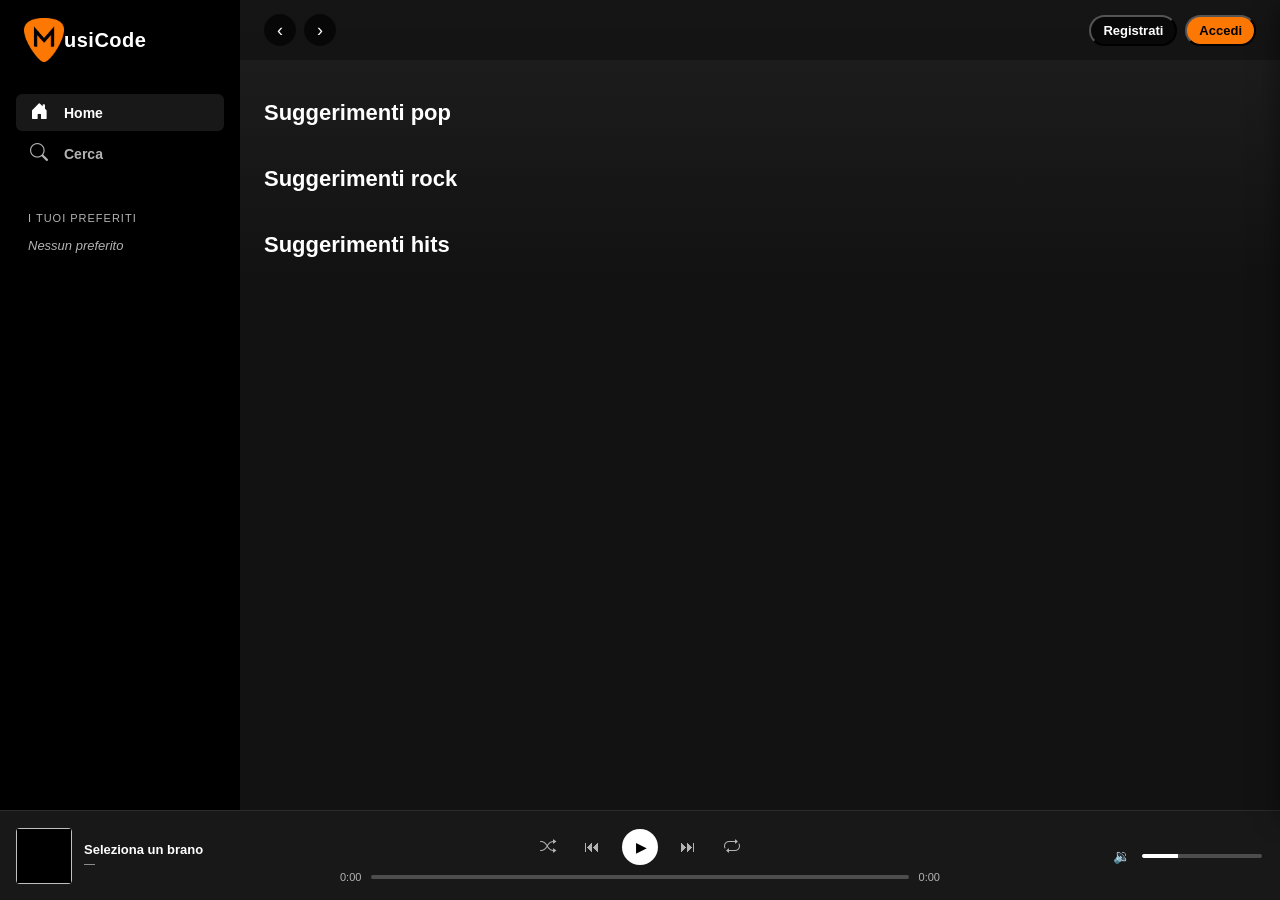
<file: index.html>
<!doctype html>
<html lang="it">
  <head>
    <meta charset="UTF-8" />
    <meta name="viewport" content="width=device-width, initial-scale=1.0" />
    <title>MusiCode — Home</title>
    <link rel="icon" href="assets/img/Nuovo_Logo.png" />
    <link rel="stylesheet" href="https://cdn.jsdelivr.net/npm/bootstrap-icons@1.11.3/font/bootstrap-icons.min.css" />
    <link rel="stylesheet" href="assets/css/app.css" />
  </head>
  <body>
    <div class="app">
      <aside class="sidebar">
        <!-- Riempi via JS in common.js -->
      </aside>

      <main class="main">
        <header class="topbar">
          <div class="topbar-nav">
            <button class="nav-btn" aria-label="Indietro">‹</button>
            <button class="nav-btn" aria-label="Avanti">›</button>
            <img class="topbar-logo" src="assets/img/Nuovo_Logo.png" alt="MusiCode" />
          </div>
          <!-- nuovi pill per login -->
          <div class="no-logged">
            <button class="user-pill">Registrati</button>
            <button class="user-pill">Accedi</button>
          </div>

          <!-- nuovi pill per loggato -->
          <div class="logged-user">
            <button class="user-pill">
              <i class="bi bi-person-circle"></i>
              <span class="user-pill-name">Nome utente</span>
            </button>
            <ul class="user-dropdown">
              <li>Profilo</li>
              <li>Esci</li>
            </ul>
          </div>
        </header>

        <section class="home">
          <!--
            SEZIONI DA COSTRUIRE (vedi js/home.js):
            - "Riprodotti di recente" (da localStorage history)
            - "I tuoi preferiti" (da localStorage favourites)
            - "Suggerimenti pop"
            - "Suggerimenti rock"
            - "Suggerimenti italian pop"
            Ogni sezione è un <section class="row"> con titolo h2 e una griglia di .card.
          -->
        </section>
      </main>

      <footer class="player">
        <!-- Riempi via JS in common.js -->
      </footer>
      <!-- Modale di registrazione -->
    </div>
    <div class="register-overlay" id="register-modal">
      <div class="register-box">
        <button class="register-close" type="button">X</button>
        <h2>Crea un account</h2>
        <form id="register-form">
          <div class="register-field">
            <label for="register-name">Nome</label>
            <input type="text" id="register-name" name="name" />
          </div>
          <div class="register-field">
            <label for="register-surname">Cognome</label>
            <input type="text" id="register-surname" name="surname" />
          </div>
          <div class="register-field">
            <label for="register-username">Nome utente</label>
            <input
              type="text"
              id="register-username"
              name="username"
              required
            />
          </div>
          <div class="register-field">
            <label for="register-email">Email</label>
            <input type="email" id="register-email" name="email" required />
          </div>
          <div class="register-field">
            <label for="register-password">Password</label>
            <input
              type="password"
              id="register-password"
              name="password"
              required
            />
          </div>
          <button type="submit" class="register-submit">Crea account</button>
        </form>
      </div>
    </div>
    <div class="register-overlay" id="login-modal">
      <div class="register-box">
        <button class="register-close" type="button">X</button>
        <h2>Accedi</h2>
        <form id="login-form">
          <div class="register-field">
            <label for="login-username">Nome utente</label>
            <input type="text" id="login-username" name="username" required />
          </div>
          <div class="register-field">
            <label for="login-password">Password</label>
            <input
              type="password"
              id="login-password"
              name="password"
              required
            />
          </div>
          <button type="submit" class="register-submit">Accedi</button>
        </form>
      </div>
    </div>

    <audio id="audio-element"></audio>

    <script src="assets/js/common.js"></script>
    <script src="assets/js/home.js"></script>
  </body>
</html>
</file>
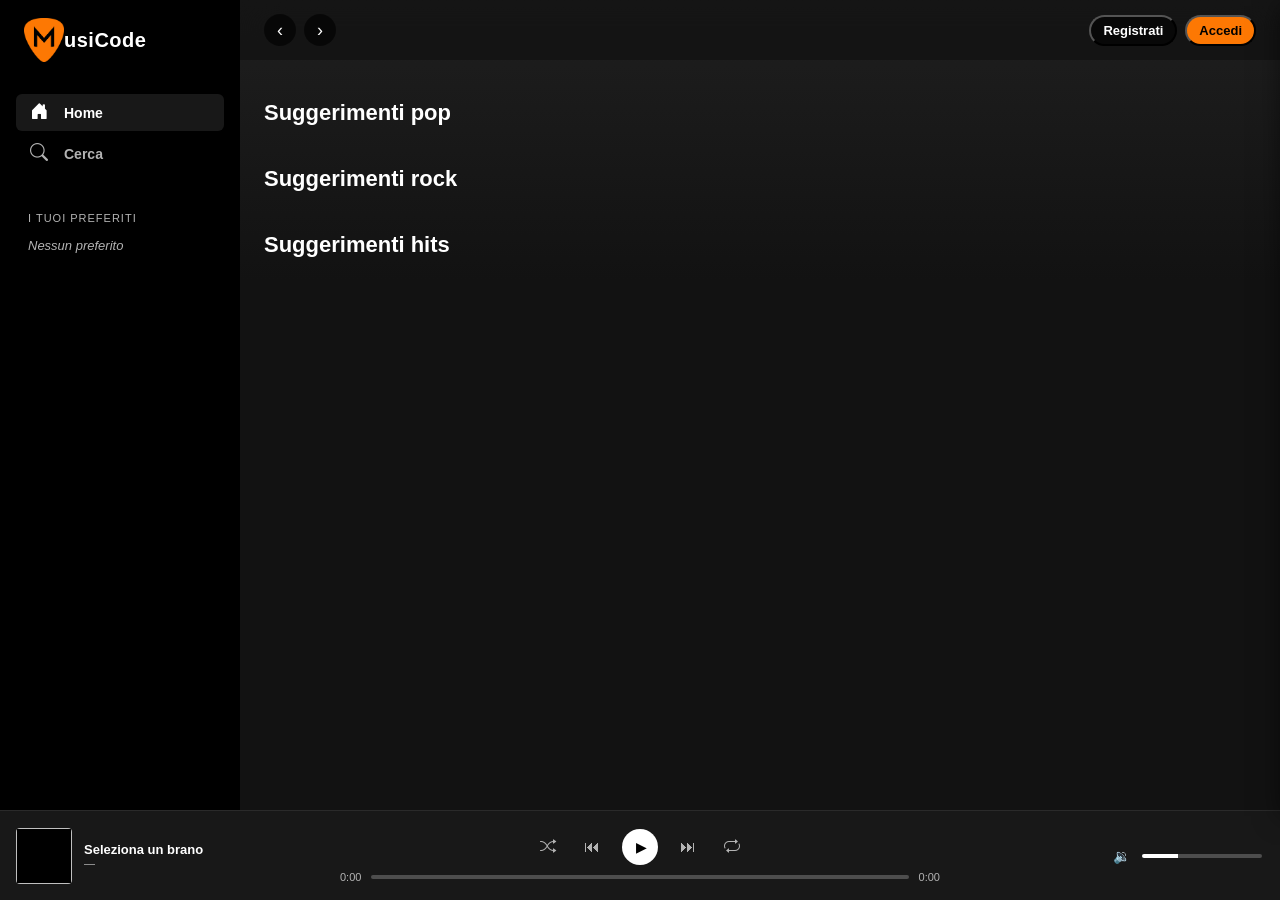
<file: start/index.html>
<!doctype html>
<html lang="it">
  <head>
    <meta charset="UTF-8" />
    <meta name="viewport" content="width=device-width, initial-scale=1.0" />
    <title>MusiCode — Home</title>
    <link rel="icon" href="assets/Nuovo_Logo.png" />
    <link rel="stylesheet" href="https://cdn.jsdelivr.net/npm/bootstrap-icons@1.11.3/font/bootstrap-icons.min.css" />
    <link rel="stylesheet" href="css/app.css" />
  </head>
  <body>
    <div class="app">
      <aside class="sidebar">
        <!-- Riempi via JS in common.js -->
      </aside>

      <main class="main">
        <header class="topbar">
          <div class="topbar-nav">
            <button class="nav-btn" aria-label="Indietro">‹</button>
            <button class="nav-btn" aria-label="Avanti">›</button>
          </div>
          <!-- nuovi pill per login -->
          <div class="no-logged">
            <button class="user-pill">Registrati</button>
            <button class="user-pill">Accedi</button>
          </div>

          <!-- nuovi pill per loggato -->
          <div class="logged-user">
            <button class="user-pill">
              <i class="bi bi-person-circle"></i>
              <span class="user-pill-name">Nome utente</span>
            </button>
            <ul class="user-dropdown">
              <li>Profilo</li>
              <li>Esci</li>
            </ul>
          </div>
        </header>

        <section class="home">
          <!--
            SEZIONI DA COSTRUIRE (vedi js/home.js):
            - "Riprodotti di recente" (da localStorage history)
            - "I tuoi preferiti" (da localStorage favourites)
            - "Suggerimenti pop"
            - "Suggerimenti rock"
            - "Suggerimenti italian pop"
            Ogni sezione è un <section class="row"> con titolo h2 e una griglia di .card.
          -->
        </section>
      </main>

      <footer class="player">
        <!-- Riempi via JS in common.js -->
      </footer>
      <!-- Modale di registrazione -->
    </div>
    <div class="register-overlay" id="register-modal">
      <div class="register-box">
        <button class="register-close" type="button">X</button>
        <h2>Crea un account</h2>
        <form id="register-form">
          <div class="register-field">
            <label for="register-name">Nome</label>
            <input type="text" id="register-name" name="name" />
          </div>
          <div class="register-field">
            <label for="register-surname">Cognome</label>
            <input type="text" id="register-surname" name="surname" />
          </div>
          <div class="register-field">
            <label for="register-username">Nome utente</label>
            <input
              type="text"
              id="register-username"
              name="username"
              required
            />
          </div>
          <div class="register-field">
            <label for="register-email">Email</label>
            <input type="email" id="register-email" name="email" required />
          </div>
          <div class="register-field">
            <label for="register-password">Password</label>
            <input
              type="password"
              id="register-password"
              name="password"
              required
            />
          </div>
          <button type="submit" class="register-submit">Crea account</button>
        </form>
      </div>
    </div>
    <div class="register-overlay" id="login-modal">
      <div class="register-box">
        <button class="register-close" type="button">X</button>
        <h2>Accedi</h2>
        <form id="login-form">
          <div class="register-field">
            <label for="login-username">Nome utente</label>
            <input type="text" id="login-username" name="username" required />
          </div>
          <div class="register-field">
            <label for="login-password">Password</label>
            <input
              type="password"
              id="login-password"
              name="password"
              required
            />
          </div>
          <button type="submit" class="register-submit">Accedi</button>
        </form>
      </div>
    </div>

    <audio id="audio-element"></audio>

    <script src="js/common.js"></script>
    <script src="js/home.js"></script>
  </body>
</html>
</file>
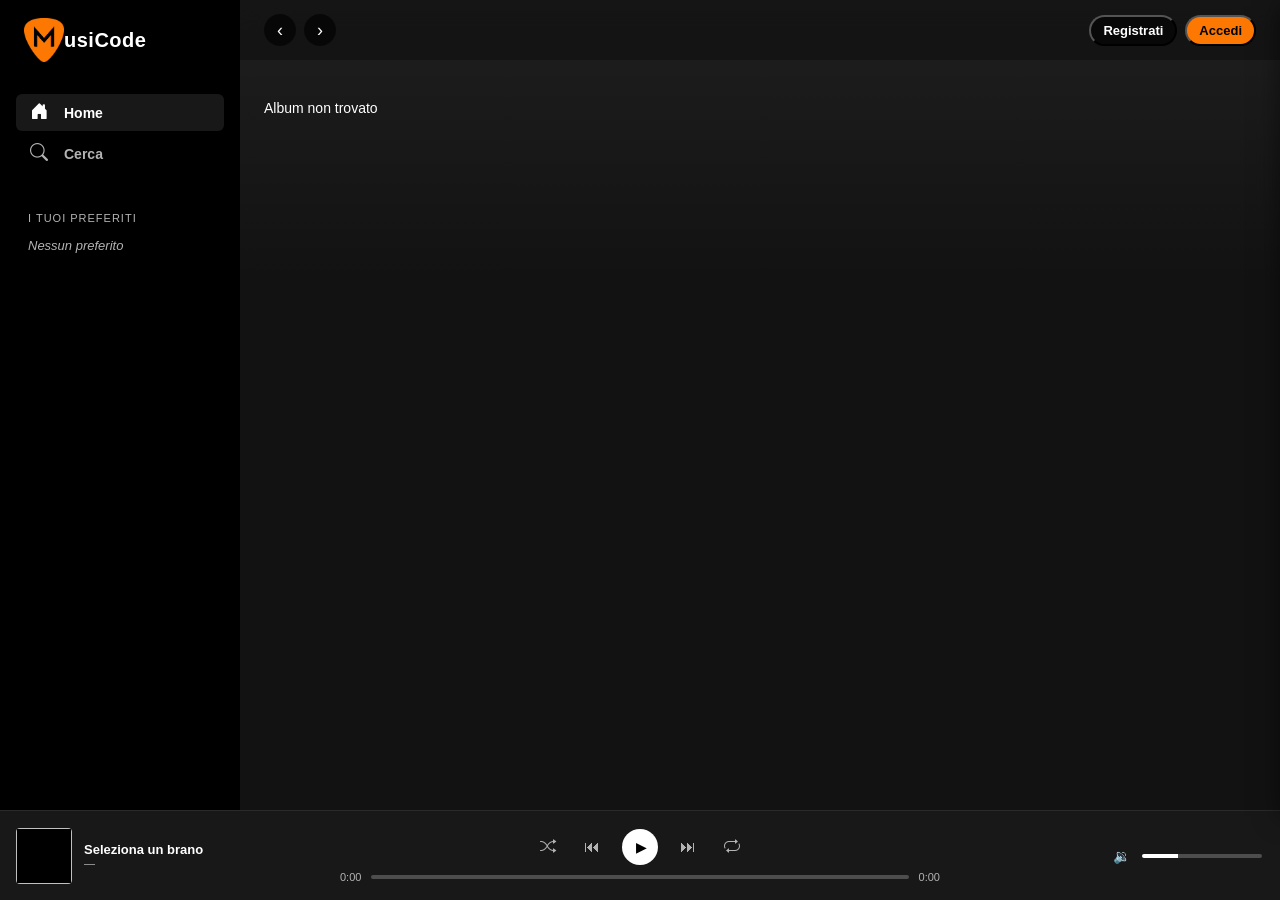
<file: album.html>
<!doctype html>
<html lang="it">
  <head>
    <meta charset="UTF-8" />
    <meta name="viewport" content="width=device-width, initial-scale=1.0" />
    <title>MusiCode — Album</title>
    <link rel="icon" href="assets/img/Nuovo_Logo.png" />
    <link rel="stylesheet" href="https://cdn.jsdelivr.net/npm/bootstrap-icons@1.11.3/font/bootstrap-icons.min.css" />
    <link rel="stylesheet" href="assets/css/app.css" />
  </head>
  <body>
    <div class="app">
      <aside class="sidebar"></aside>

      <main class="main">
        <header class="topbar">
          <div class="topbar-nav">
            <button class="nav-btn" aria-label="Indietro">‹</button>
            <button class="nav-btn" aria-label="Avanti">›</button>
            <img class="topbar-logo" src="assets/img/Nuovo_Logo.png" alt="MusiCode" />
          </div>
          <!-- nuovi pill per login -->
          <div class="no-logged">
            <button class="user-pill">Registrati</button>
            <button class="user-pill">Accedi</button>
          </div>

          <!-- nuovi pill per loggato -->
          <div class="logged-user">
            <button class="user-pill">
              <i class="bi bi-person-circle"></i>
              <span class="user-pill-name">Nome utente</span>
            </button>
            <ul class="user-dropdown">
              <li>Profilo</li>
              <li>Esci</li>
            </ul>
          </div>
        </header>

        <!--
          COSTRUISCI IN album.js:
          - Leggi l'id dalla query string con URLSearchParams
          - fetch lookup?id=NNN&entity=song
          - Primo risultato = collection (album), gli altri = tracks
          - Hero: cover grande + titolo album + artista + anno + numero brani
          - Tracklist: lista numerata di brani con titolo + durata; click su brano -> Player
        -->
        <section class="album-page">
          <div class="album-hero" id="album-hero"></div>
          <div class="tracklist" id="tracklist"></div>
        </section>
      </main>

      <footer class="player"></footer>
    </div>
    <div class="register-overlay" id="register-modal">
      <div class="register-box">
        <button class="register-close" type="button">X</button>
        <h2>Crea un account</h2>
        <form id="register-form">
          <div class="register-field">
            <label for="register-name">Nome</label>
            <input type="text" id="register-name" name="name" />
          </div>
          <div class="register-field">
            <label for="register-surname">Cognome</label>
            <input type="text" id="register-surname" name="surname" />
          </div>
          <div class="register-field">
            <label for="register-username">Nome utente</label>
            <input
              type="text"
              id="register-username"
              name="username"
              required
            />
          </div>
          <div class="register-field">
            <label for="register-email">Email</label>
            <input type="email" id="register-email" name="email" required />
          </div>
          <div class="register-field">
            <label for="register-password">Password</label>
            <input
              type="password"
              id="register-password"
              name="password"
              required
            />
          </div>
          <button type="submit" class="register-submit">Crea account</button>
        </form>
      </div>
    </div>
    <div class="register-overlay" id="login-modal">
      <div class="register-box">
        <button class="register-close" type="button">X</button>
        <h2>Accedi</h2>
        <form id="login-form">
          <div class="register-field">
            <label for="login-username">Nome utente</label>
            <input type="text" id="login-username" name="username" required />
          </div>
          <div class="register-field">
            <label for="login-password">Password</label>
            <input
              type="password"
              id="login-password"
              name="password"
              required
            />
          </div>
          <button type="submit" class="register-submit">Accedi</button>
        </form>
      </div>
    </div>

    <audio id="audio-element"></audio>

    <script src="assets/js/common.js"></script>
    <script src="assets/js/album.js"></script>
  </body>
</html>
</file>
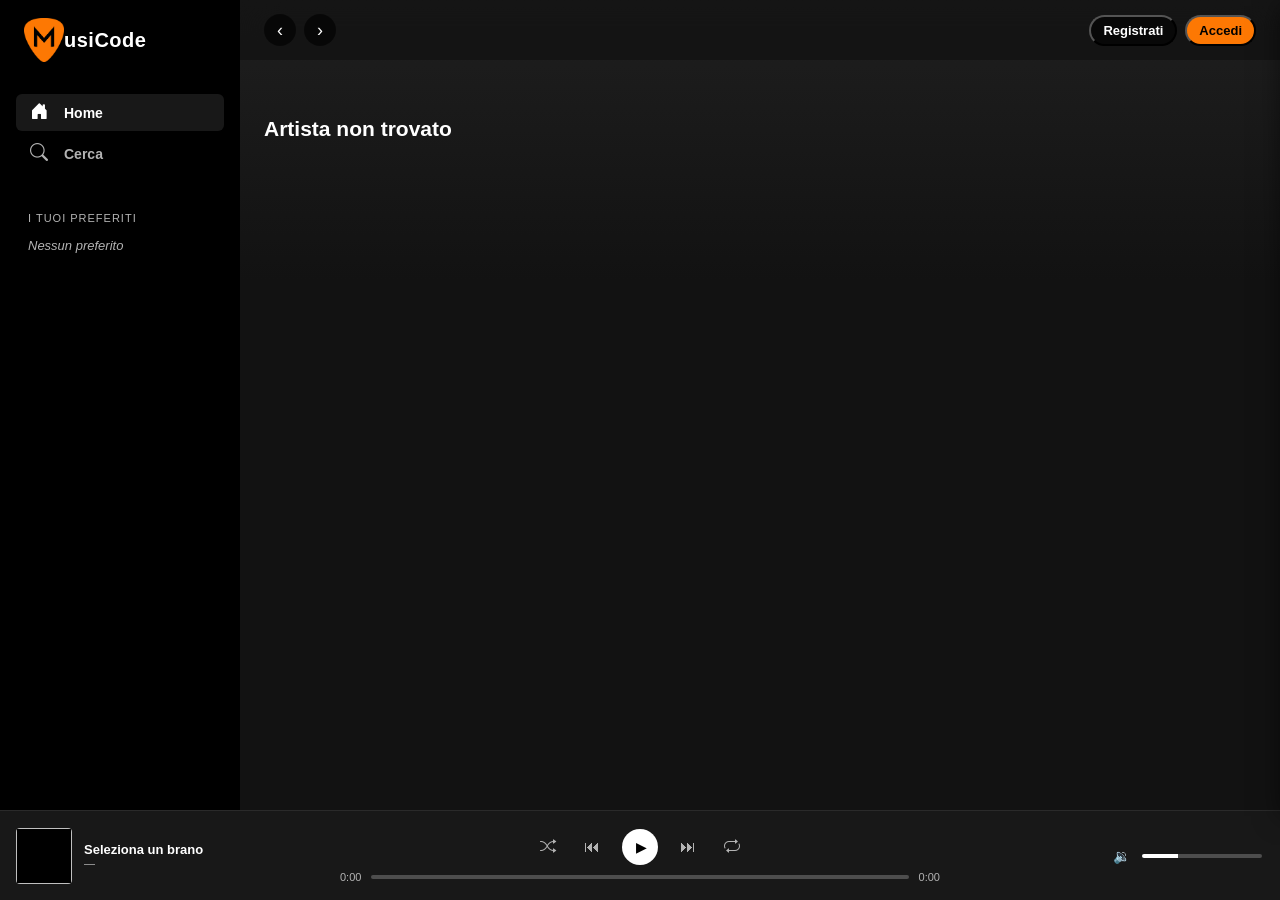
<file: artist.html>
<!DOCTYPE html>
<html lang="it">
  <head>
    <meta charset="UTF-8" />
    <meta name="viewport" content="width=device-width, initial-scale=1.0" />
    <title>MusiCode — Artista</title>
    <link rel="icon" href="assets/img/Nuovo_Logo.png" />
    <link rel="stylesheet" href="https://cdn.jsdelivr.net/npm/bootstrap-icons@1.11.3/font/bootstrap-icons.min.css" />
    <link rel="stylesheet" href="assets/css/app.css" />
  </head>
  <body>
    <div class="app">
      <aside class="sidebar"></aside>

      <main class="main">
        <header class="topbar">
          <div class="topbar-nav">
            <button class="nav-btn" aria-label="Indietro">‹</button>
            <button class="nav-btn" aria-label="Avanti">›</button>
            <img class="topbar-logo" src="assets/img/Nuovo_Logo.png" alt="MusiCode" />
          </div>
          <!-- nuovi pill per login -->
          <div class="no-logged">
            <button class="user-pill">Registrati</button>
            <button class="user-pill">Accedi</button>
          </div>

          <!-- nuovi pill per loggato -->
          <div class="logged-user">
            <button class="user-pill"><i class="bi bi-person-circle"></i> <span class="user-pill-name">Nome utente</span></button>
            <ul class="user-dropdown">
              <li>Profilo</li>
              <li>Esci</li>
            </ul>
          </div>
        </header>

        <!--
          COSTRUISCI IN artist.js:
          - Leggi l'id dalla query string con URLSearchParams
          - fetch lookup?id=NNN&entity=song&limit=10
          - Primo risultato = artist, gli altri = top tracks
          - Hero: titolo artista grande + genere + numero ascoltatori (inventato/random)
          - Lista popolare di top tracks; click su brano -> Player
        -->
        <section class="artist-page">
          <div class="artist-hero" id="artist-hero"></div>
          <div class="top-tracks" id="top-tracks"></div>
        </section>
      </main>

      <footer class="player"></footer>
    </div>
    <div class="register-overlay" id="register-modal">
      <div class="register-box">
        <button class="register-close" type="button">X</button>
        <h2>Crea un account</h2>
        <form id="register-form">
          <div class="register-field">
            <label for="register-name">Nome</label>
            <input type="text" id="register-name" name="name" />
          </div>
          <div class="register-field">
            <label for="register-surname">Cognome</label>
            <input type="text" id="register-surname" name="surname" />
          </div>
          <div class="register-field">
            <label for="register-username">Nome utente</label>
            <input
              type="text"
              id="register-username"
              name="username"
              required
            />
          </div>
          <div class="register-field">
            <label for="register-email">Email</label>
            <input type="email" id="register-email" name="email" required />
          </div>
          <div class="register-field">
            <label for="register-password">Password</label>
            <input
              type="password"
              id="register-password"
              name="password"
              required
            />
          </div>
          <button type="submit" class="register-submit">Crea account</button>
        </form>
      </div>
    </div>
    <div class="register-overlay" id="login-modal">
      <div class="register-box">
        <button class="register-close" type="button">X</button>
        <h2>Accedi</h2>
        <form id="login-form">
          <div class="register-field">
            <label for="login-username">Nome utente</label>
            <input type="text" id="login-username" name="username" required />
          </div>
          <div class="register-field">
            <label for="login-password">Password</label>
            <input
              type="password"
              id="login-password"
              name="password"
              required
            />
          </div>
          <button type="submit" class="register-submit">Accedi</button>
        </form>
      </div>
    </div>

    <audio id="audio-element"></audio>

    <script src="assets/js/common.js"></script>
    <script src="assets/js/artist.js"></script>
  </body>
</html>
</file>
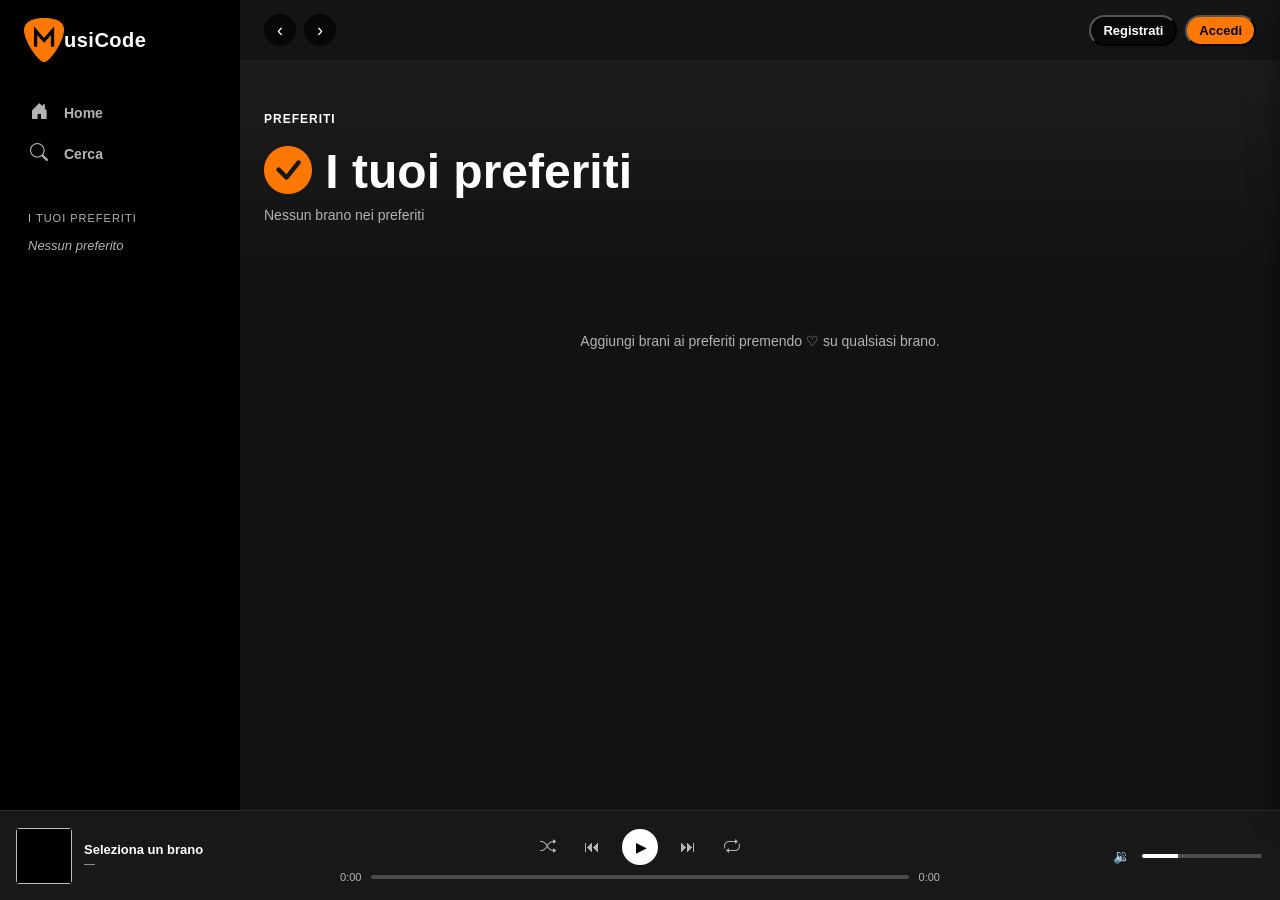
<file: favourites.html>
<!doctype html>
<html lang="it">
  <head>
    <meta charset="UTF-8" />
    <meta name="viewport" content="width=device-width, initial-scale=1.0" />
    <title>MusiCode — Preferiti</title>
    <link rel="icon" href="assets/img/Nuovo_Logo.png" />
    <link rel="stylesheet" href="https://cdn.jsdelivr.net/npm/bootstrap-icons@1.11.3/font/bootstrap-icons.min.css" />
    <link rel="stylesheet" href="assets/css/app.css" />
  </head>
  <body>
    <div class="app">
      <aside class="sidebar"></aside>

      <main class="main">
        <header class="topbar">
          <div class="topbar-nav">
            <button class="nav-btn" aria-label="Indietro">‹</button>
            <button class="nav-btn" aria-label="Avanti">›</button>
            <img class="topbar-logo" src="assets/img/Nuovo_Logo.png" alt="MusiCode" />
          </div>
          <div class="no-logged">
            <button class="user-pill">Registrati</button>
            <button class="user-pill">Accedi</button>
          </div>
          <div class="logged-user">
            <button class="user-pill">
              <i class="bi bi-person-circle"></i>
              <span class="user-pill-name">Nome utente</span>
            </button>
            <ul class="user-dropdown">
              <li>Profilo</li>
              <li>Esci</li>
            </ul>
          </div>
        </header>

        <section class="album-page">
          <div class="album-hero" id="fav-hero"></div>
          <div class="tracklist" id="tracklist"></div>
        </section>
      </main>

      <footer class="player"></footer>
    </div>

    <div class="register-overlay" id="register-modal">
      <div class="register-box">
        <button class="register-close" type="button">X</button>
        <h2>Crea un account</h2>
        <form id="register-form">
          <div class="register-field">
            <label for="register-name">Nome</label>
            <input type="text" id="register-name" name="name" />
          </div>
          <div class="register-field">
            <label for="register-surname">Cognome</label>
            <input type="text" id="register-surname" name="surname" />
          </div>
          <div class="register-field">
            <label for="register-username">Nome utente</label>
            <input type="text" id="register-username" name="username" required />
          </div>
          <div class="register-field">
            <label for="register-email">Email</label>
            <input type="email" id="register-email" name="email" required />
          </div>
          <div class="register-field">
            <label for="register-password">Password</label>
            <input type="password" id="register-password" name="password" required />
          </div>
          <button type="submit" class="register-submit">Crea account</button>
        </form>
      </div>
    </div>

    <div class="register-overlay" id="login-modal">
      <div class="register-box">
        <button class="register-close" type="button">X</button>
        <h2>Accedi</h2>
        <form id="login-form">
          <div class="register-field">
            <label for="login-username">Nome utente</label>
            <input type="text" id="login-username" name="username" required />
          </div>
          <div class="register-field">
            <label for="login-password">Password</label>
            <input type="password" id="login-password" name="password" required />
          </div>
          <button type="submit" class="register-submit">Accedi</button>
        </form>
      </div>
    </div>

    <audio id="audio-element"></audio>

    <script src="assets/js/common.js"></script>
    <script src="assets/js/favourites.js"></script>
  </body>
</html>
</file>
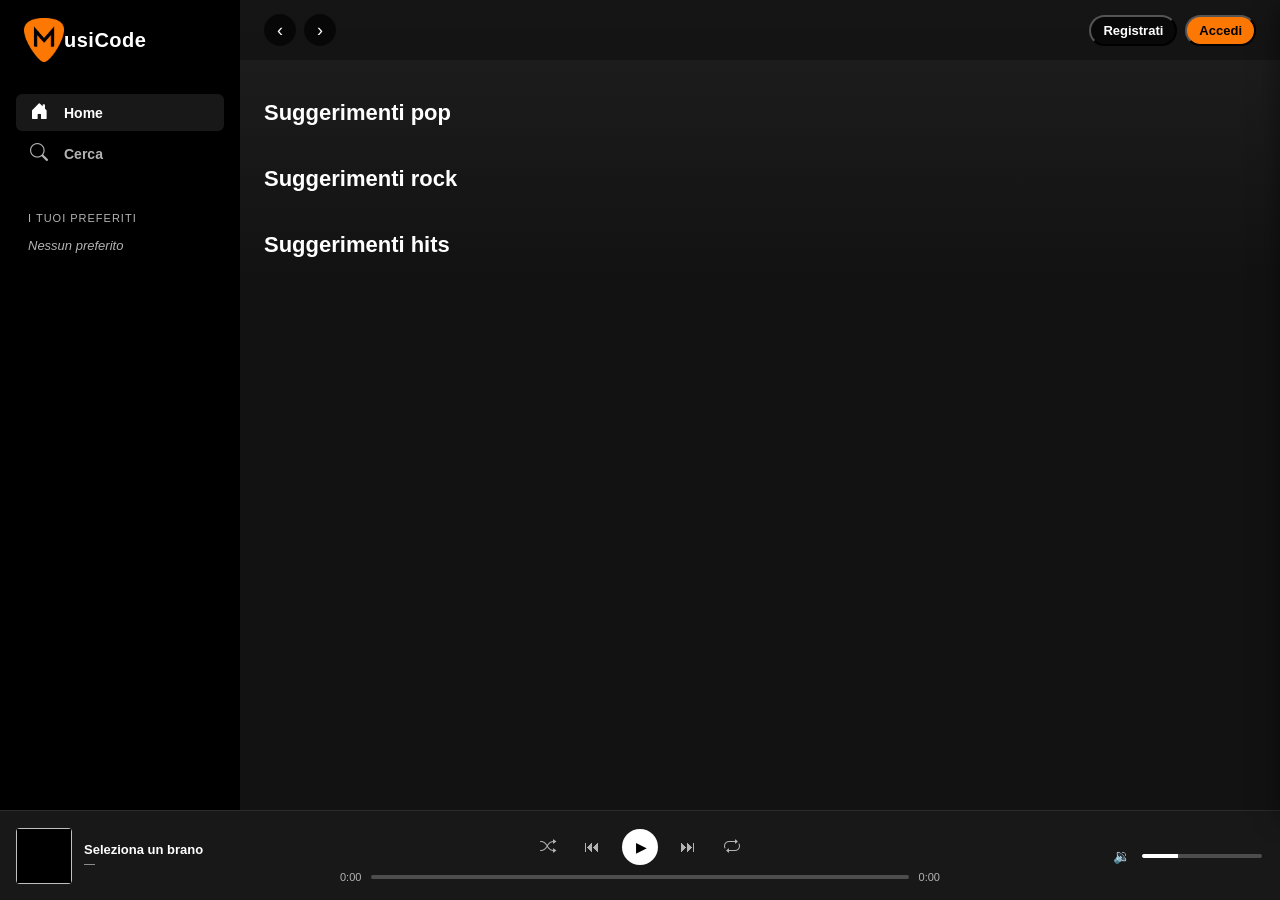
<file: profile.html>
<!doctype html>
<html lang="it">
  <head>
    <meta charset="UTF-8" />
    <meta name="viewport" content="width=device-width, initial-scale=1.0" />
    <title>MusiCode — Profilo</title>
    <link
      rel="stylesheet"
      href="https://cdn.jsdelivr.net/npm/bootstrap-icons@1.11.3/font/bootstrap-icons.min.css"
    />
    <link rel="stylesheet" href="assets/css/app.css" />
  </head>
  <body>
    <div class="app">
      <aside class="sidebar"></aside>

      <main class="main">
        <header class="topbar">
          <div class="topbar-nav">
            <button class="nav-btn" aria-label="Indietro">‹</button>
            <button class="nav-btn" aria-label="Avanti">›</button>
          </div>
          <!-- nuovi pill per login -->
          <div class="no-logged">
            <button class="user-pill">Registrati</button>
            <button class="user-pill">Accedi</button>
          </div>

          <!-- nuovi pill per loggato -->
          <div class="logged-user">
            <button class="user-pill">
              <i class="bi bi-person-circle"></i>
              <span class="user-pill-name">Nome utente</span>
            </button>
            <ul class="user-dropdown">
              <li>Profilo</li>
              <li>Esci</li>
            </ul>
          </div>
        </header>

        <!-- Sezione profilo -->
        <!-- Hero da riempire da JS -->
        <section class="profile-page">
          <div class="profile-hero" id="profile-hero"></div>
          <!-- contenuto del profilo -->
          <h2>I tuoi preferiti</h2>
          <div id="profile-favs"></div>
          <div id="profile-suggestions"></div>
        </section>
      </main>

      <footer class="player"></footer>
    </div>
    <div class="register-overlay" id="register-modal">
      <div class="register-box">
        <button class="register-close" type="button">X</button>
        <h2>Crea un account</h2>
        <form id="register-form">
          <div class="register-field">
            <label for="register-name">Nome</label>
            <input type="text" id="register-name" name="name" />
          </div>
          <div class="register-field">
            <label for="register-surname">Cognome</label>
            <input type="text" id="register-surname" name="surname" />
          </div>
          <div class="register-field">
            <label for="register-username">Nome utente</label>
            <input
              type="text"
              id="register-username"
              name="username"
              required
            />
          </div>
          <div class="register-field">
            <label for="register-email">Email</label>
            <input type="email" id="register-email" name="email" required />
          </div>
          <div class="register-field">
            <label for="register-password">Password</label>
            <input
              type="password"
              id="register-password"
              name="password"
              required
            />
          </div>
          <button type="submit" class="register-submit">Crea account</button>
        </form>
      </div>
    </div>
    <div class="register-overlay" id="login-modal">
      <div class="register-box">
        <button class="register-close" type="button">X</button>
        <h2>Accedi</h2>
        <form id="login-form">
          <div class="register-field">
            <label for="login-username">Nome utente</label>
            <input type="text" id="login-username" name="username" required />
          </div>
          <div class="register-field">
            <label for="login-password">Password</label>
            <input
              type="password"
              id="login-password"
              name="password"
              required
            />
          </div>
          <button type="submit" class="register-submit">Accedi</button>
        </form>
      </div>
    </div>

    <audio id="audio-element"></audio>

    <script src="assets/js/common.js"></script>
    <script src="assets/js/profile.js"></script>
  </body>
</html>
</file>
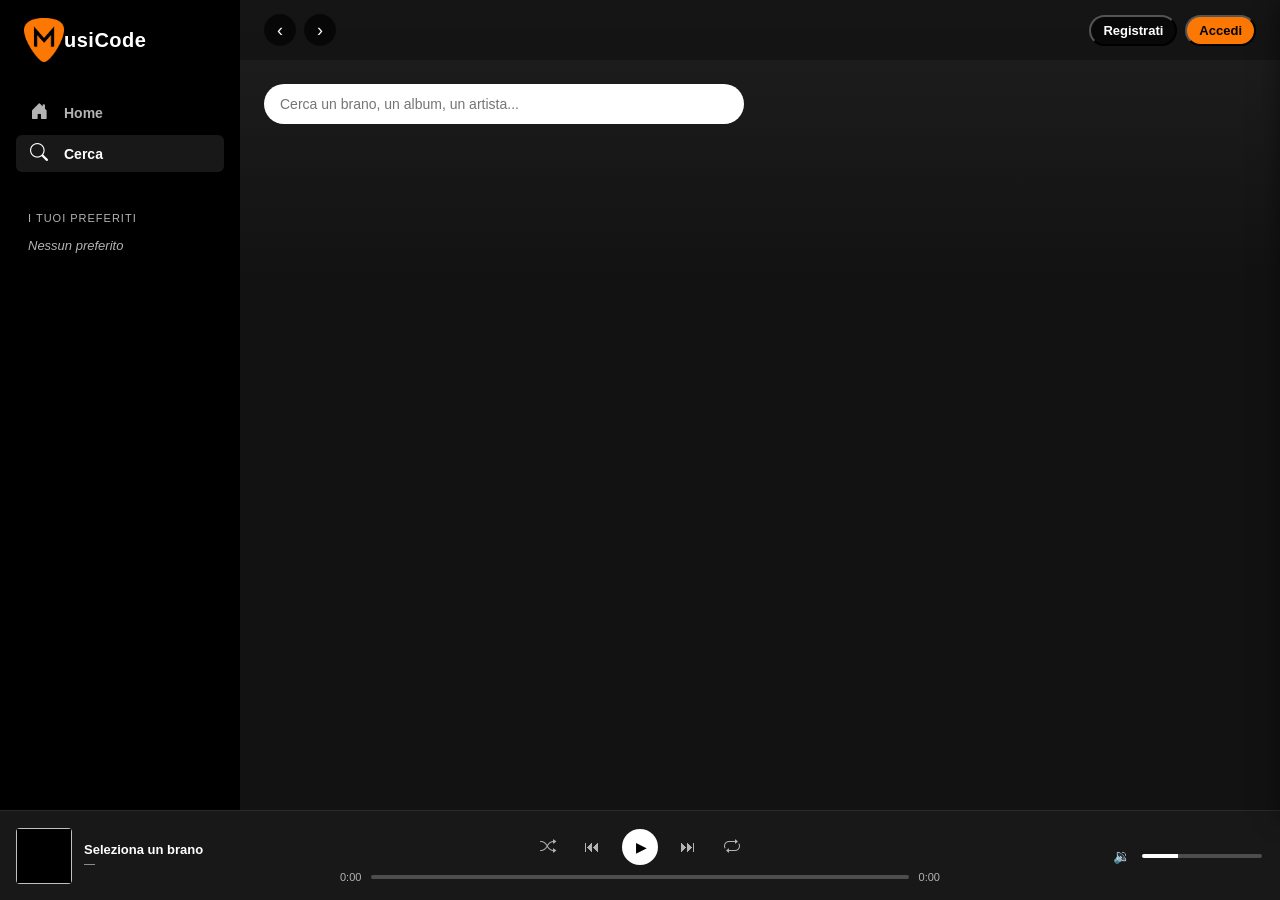
<file: search.html>
<!doctype html>
<html lang="it">
  <head>
    <meta charset="UTF-8" />
    <meta name="viewport" content="width=device-width, initial-scale=1.0" />
    <title>MusiCode — Cerca</title>
    <link rel="icon" href="assets/img/Nuovo_Logo.png" />
    <link rel="stylesheet" href="https://cdn.jsdelivr.net/npm/bootstrap-icons@1.11.3/font/bootstrap-icons.min.css" />
    <link rel="stylesheet" href="assets/css/app.css" />
  </head>
  <body>
    <div class="app">
      <aside class="sidebar"></aside>

      <main class="main">
        <header class="topbar">
          <div class="topbar-nav">
            <button class="nav-btn" aria-label="Indietro">‹</button>
            <button class="nav-btn" aria-label="Avanti">›</button>
            <img class="topbar-logo" src="assets/img/Nuovo_Logo.png" alt="MusiCode" />
          </div>

          <!-- nuovi pill per login -->
          <div class="no-logged">
            <button class="user-pill">Registrati</button>
            <button class="user-pill">Accedi</button>
          </div>

          <!-- nuovi pill per loggato -->
          <div class="logged-user">
            <button class="user-pill">
              <i class="bi bi-person-circle"></i>
              <span class="user-pill-name">Nome utente</span>
            </button>
            <ul class="user-dropdown">
              <li>Profilo</li>
              <li>Esci</li>
            </ul>
          </div>
        </header>

        <section class="search">
          <div class="search-box">
            <input
              type="text"
              id="search-input"
              class="search-input"
              placeholder="Cerca un brano, un album, un artista..."
              autocomplete="off"
            />
          </div>

          <!--
            COSTRUISCI IN search.js:
            - Debounce 400ms su "input" -> chiamata fetch a iTunes search
            - Tre sezioni: brani, album, artisti (Promise.all con entity differenti)
            - Salva ultima query in localStorage; al caricamento, riprendila
            - Click su brano -> Player; click su album/artist -> album.html/artist.html?id=...
          -->
          <div class="search-results">
            <section class="row" id="row-tracks" hidden>
              <h2>Brani</h2>
              <div class="grid" id="grid-tracks"></div>
            </section>
            <section class="row" id="row-albums" hidden>
              <h2>Album</h2>
              <div class="grid" id="grid-albums"></div>
            </section>
            <section class="row" id="row-artists" hidden>
              <h2>Artisti</h2>
              <div class="grid" id="grid-artists"></div>
            </section>
          </div>
        </section>
      </main>

      <footer class="player"></footer>
    </div>
    <div class="register-overlay" id="register-modal">
      <div class="register-box">
        <button class="register-close" type="button">X</button>
        <h2>Crea un account</h2>
        <form id="register-form">
          <div class="register-field">
            <label for="register-name">Nome</label>
            <input type="text" id="register-name" name="name" />
          </div>
          <div class="register-field">
            <label for="register-surname">Cognome</label>
            <input type="text" id="register-surname" name="surname" />
          </div>
          <div class="register-field">
            <label for="register-username">Nome utente</label>
            <input
              type="text"
              id="register-username"
              name="username"
              required
            />
          </div>
          <div class="register-field">
            <label for="register-email">Email</label>
            <input type="email" id="register-email" name="email" required />
          </div>
          <div class="register-field">
            <label for="register-password">Password</label>
            <input
              type="password"
              id="register-password"
              name="password"
              required
            />
          </div>
          <button type="submit" class="register-submit">Crea account</button>
        </form>
      </div>
    </div>
    <div class="register-overlay" id="login-modal">
      <div class="register-box">
        <button class="register-close" type="button">X</button>
        <h2>Accedi</h2>
        <form id="login-form">
          <div class="register-field">
            <label for="login-username">Nome utente</label>
            <input type="text" id="login-username" name="username" required />
          </div>
          <div class="register-field">
            <label for="login-password">Password</label>
            <input
              type="password"
              id="login-password"
              name="password"
              required
            />
          </div>
          <button type="submit" class="register-submit">Accedi</button>
        </form>
      </div>
    </div>

    <audio id="audio-element"></audio>

    <script src="assets/js/common.js"></script>
    <script src="assets/js/search.js"></script>
  </body>
</html>
</file>
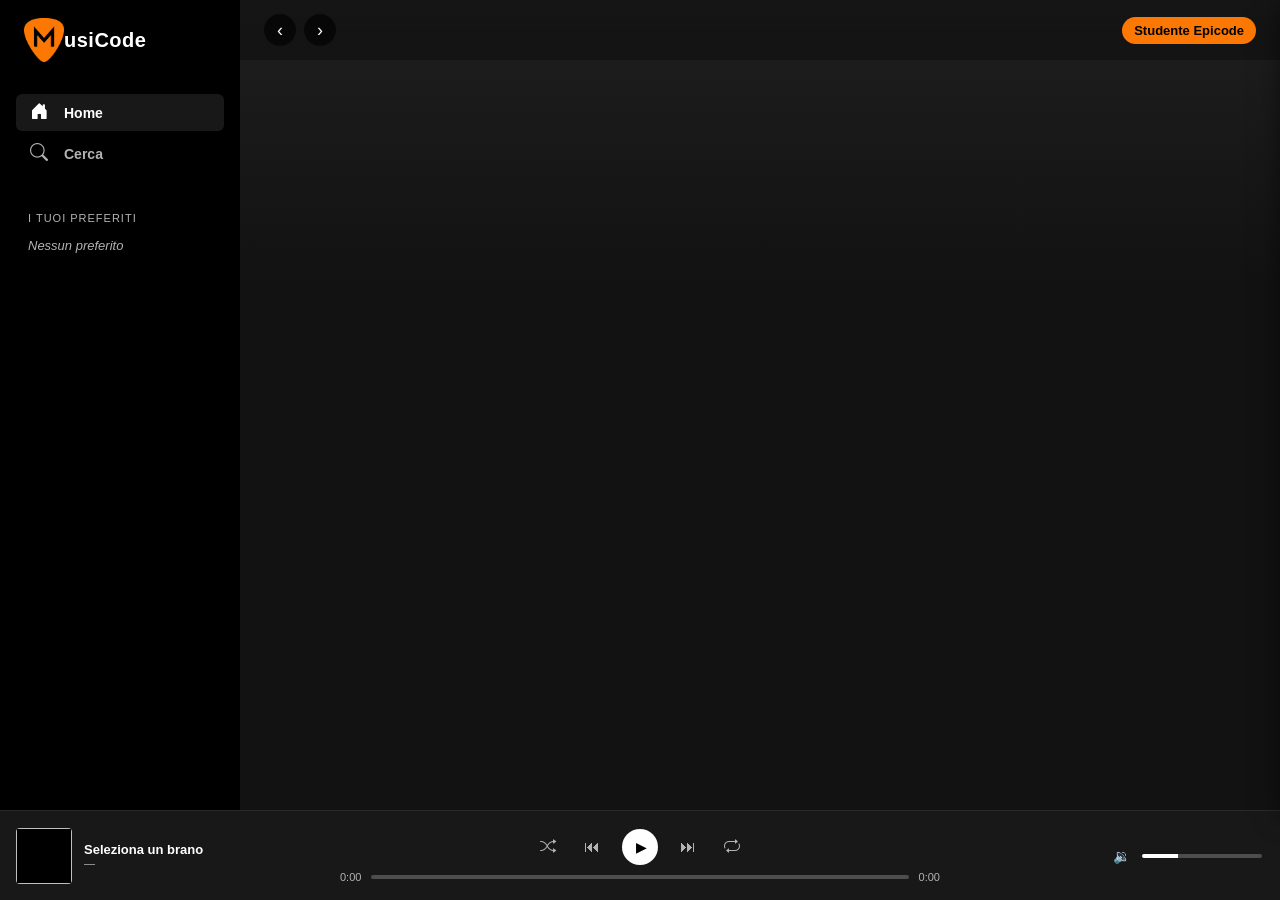
<file: track.html>
<!doctype html>
<html lang="it">
  <head>
    <meta charset="UTF-8" />
    <meta name="viewport" content="width=device-width, initial-scale=1.0" />
    <title>MusiCode — Brano</title>
    <link rel="icon" href="assets/img/Nuovo_Logo.png" />
    <link
      rel="stylesheet"
      href="https://cdn.jsdelivr.net/npm/bootstrap-icons@1.11.3/font/bootstrap-icons.min.css"
    />
    <link rel="stylesheet" href="assets/css/app.css" />
  </head>
  <body>
    <div class="app">
      <aside class="sidebar"></aside>

      <main class="main">
        <header class="topbar">
          <div class="topbar-nav">
            <button class="nav-btn" aria-label="Indietro">‹</button>
            <button class="nav-btn" aria-label="Avanti">›</button>
            <img class="topbar-logo" src="assets/img/Nuovo_Logo.png" alt="MusiCode" />
          </div>
          <div class="user-pill">Studente Epicode</div>
        </header>

        <section class="album-page">
          <div class="album-hero" id="track-hero"></div>
        </section>
      </main>

      <footer class="player"></footer>
    </div>

    <audio id="audio-element"></audio>

    <script src="assets/js/common.js"></script>
    <script src="assets/js/track.js"></script>
  </body>
</html>
</file>
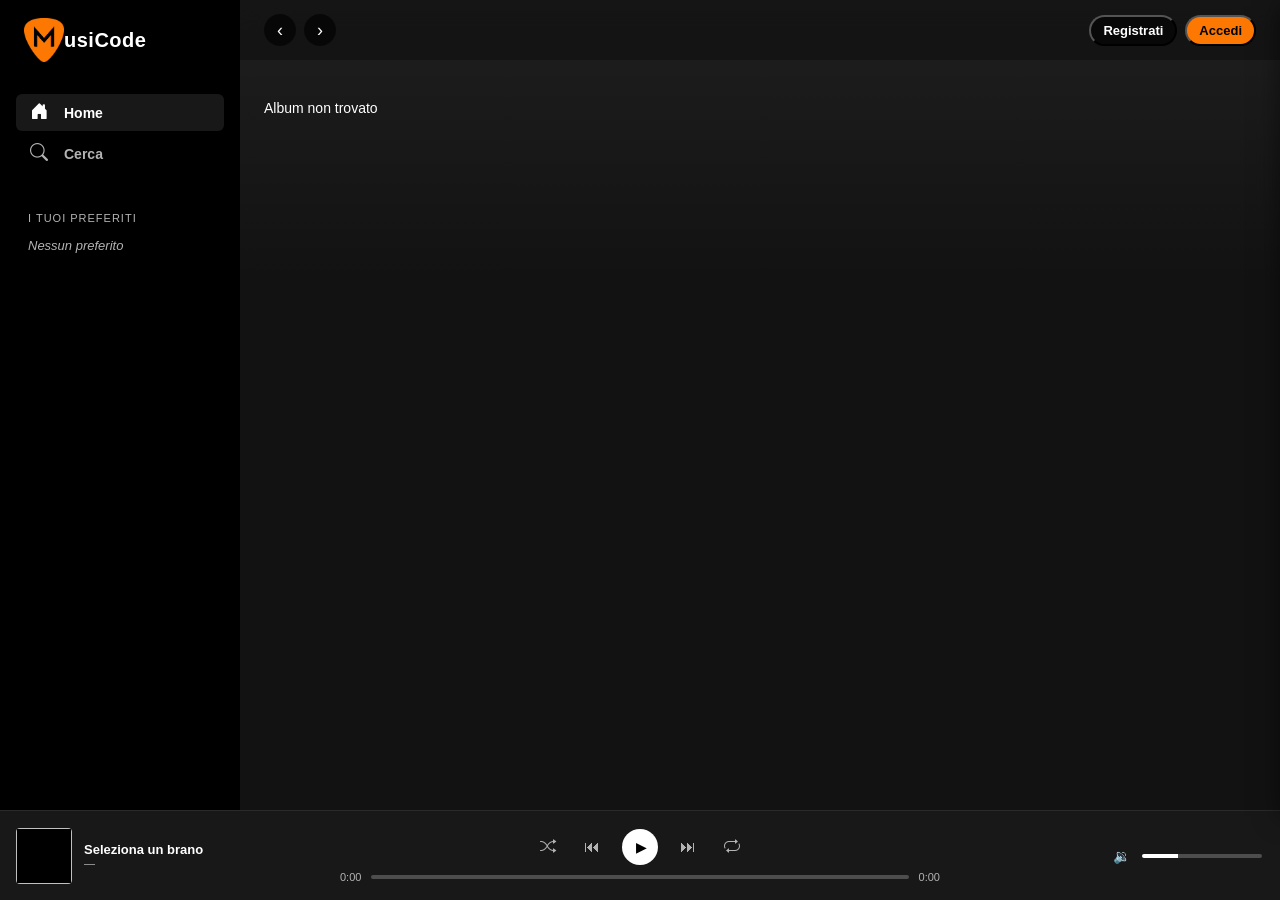
<file: start/album.html>
<!doctype html>
<html lang="it">
  <head>
    <meta charset="UTF-8" />
    <meta name="viewport" content="width=device-width, initial-scale=1.0" />
    <title>EpiTunes — Album</title>
    <link rel="icon" href="assets/Nuovo_Logo.png" />
    <link rel="stylesheet" href="https://cdn.jsdelivr.net/npm/bootstrap-icons@1.11.3/font/bootstrap-icons.min.css" />
    <link rel="stylesheet" href="css/app.css" />
  </head>
  <body>
    <div class="app">
      <aside class="sidebar"></aside>

      <main class="main">
        <header class="topbar">
          <div class="topbar-nav">
            <button class="nav-btn" aria-label="Indietro">‹</button>
            <button class="nav-btn" aria-label="Avanti">›</button>
          </div>
          <!-- nuovi pill per login -->
          <div class="no-logged">
            <button class="user-pill">Registrati</button>
            <button class="user-pill">Accedi</button>
          </div>

          <!-- nuovi pill per loggato -->
          <div class="logged-user">
            <button class="user-pill">
              <i class="bi bi-person-circle"></i>
              <span class="user-pill-name">Nome utente</span>
            </button>
            <ul class="user-dropdown">
              <li>Profilo</li>
              <li>Esci</li>
            </ul>
          </div>
        </header>

        <!--
          COSTRUISCI IN album.js:
          - Leggi l'id dalla query string con URLSearchParams
          - fetch lookup?id=NNN&entity=song
          - Primo risultato = collection (album), gli altri = tracks
          - Hero: cover grande + titolo album + artista + anno + numero brani
          - Tracklist: lista numerata di brani con titolo + durata; click su brano -> Player
        -->
        <section class="album-page">
          <div class="album-hero" id="album-hero"></div>
          <div class="tracklist" id="tracklist"></div>
        </section>
      </main>

      <footer class="player"></footer>
    </div>
    <div class="register-overlay" id="register-modal">
      <div class="register-box">
        <button class="register-close" type="button">X</button>
        <h2>Crea un account</h2>
        <form id="register-form">
          <div class="register-field">
            <label for="register-name">Nome</label>
            <input type="text" id="register-name" name="name" />
          </div>
          <div class="register-field">
            <label for="register-surname">Cognome</label>
            <input type="text" id="register-surname" name="surname" />
          </div>
          <div class="register-field">
            <label for="register-username">Nome utente</label>
            <input
              type="text"
              id="register-username"
              name="username"
              required
            />
          </div>
          <div class="register-field">
            <label for="register-email">Email</label>
            <input type="email" id="register-email" name="email" required />
          </div>
          <div class="register-field">
            <label for="register-password">Password</label>
            <input
              type="password"
              id="register-password"
              name="password"
              required
            />
          </div>
          <button type="submit" class="register-submit">Crea account</button>
        </form>
      </div>
    </div>
    <div class="register-overlay" id="login-modal">
      <div class="register-box">
        <button class="register-close" type="button">X</button>
        <h2>Accedi</h2>
        <form id="login-form">
          <div class="register-field">
            <label for="login-username">Nome utente</label>
            <input type="text" id="login-username" name="username" required />
          </div>
          <div class="register-field">
            <label for="login-password">Password</label>
            <input
              type="password"
              id="login-password"
              name="password"
              required
            />
          </div>
          <button type="submit" class="register-submit">Accedi</button>
        </form>
      </div>
    </div>

    <audio id="audio-element"></audio>

    <script src="js/common.js"></script>
    <script src="js/album.js"></script>
  </body>
</html>
</file>
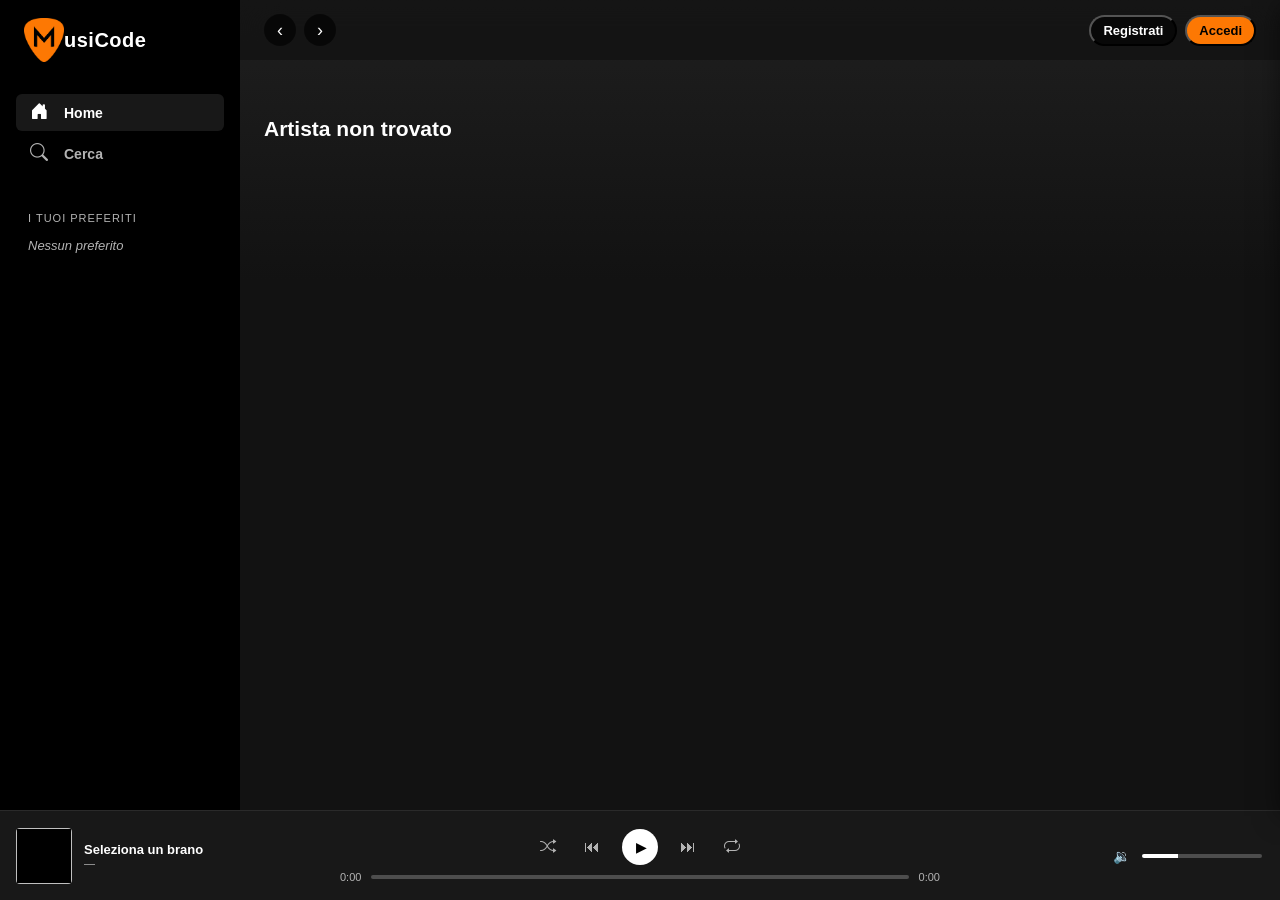
<file: start/artist.html>
<!DOCTYPE html>
<html lang="it">
  <head>
    <meta charset="UTF-8" />
    <meta name="viewport" content="width=device-width, initial-scale=1.0" />
    <title>EpiTunes — Artista</title>
    <link rel="icon" href="assets/Nuovo_Logo.png" />
    <link rel="stylesheet" href="https://cdn.jsdelivr.net/npm/bootstrap-icons@1.11.3/font/bootstrap-icons.min.css" />
    <link rel="stylesheet" href="css/app.css" />
  </head>
  <body>
    <div class="app">
      <aside class="sidebar"></aside>

      <main class="main">
        <header class="topbar">
          <div class="topbar-nav">
            <button class="nav-btn" aria-label="Indietro">‹</button>
            <button class="nav-btn" aria-label="Avanti">›</button>
          </div>
          <!-- nuovi pill per login -->
          <div class="no-logged">
            <button class="user-pill">Registrati</button>
            <button class="user-pill">Accedi</button>
          </div>

          <!-- nuovi pill per loggato -->
          <div class="logged-user">
            <button class="user-pill"><i class="bi bi-person-circle"></i> <span class="user-pill-name">Nome utente</span></button>
            <ul class="user-dropdown">
              <li>Profilo</li>
              <li>Esci</li>
            </ul>
          </div>
        </header>

        <!--
          COSTRUISCI IN artist.js:
          - Leggi l'id dalla query string con URLSearchParams
          - fetch lookup?id=NNN&entity=song&limit=10
          - Primo risultato = artist, gli altri = top tracks
          - Hero: titolo artista grande + genere + numero ascoltatori (inventato/random)
          - Lista popolare di top tracks; click su brano -> Player
        -->
        <section class="artist-page">
          <div class="artist-hero" id="artist-hero"></div>
          <div class="top-tracks" id="top-tracks"></div>
        </section>
      </main>

      <footer class="player"></footer>
    </div>
    <div class="register-overlay" id="register-modal">
      <div class="register-box">
        <button class="register-close" type="button">X</button>
        <h2>Crea un account</h2>
        <form id="register-form">
          <div class="register-field">
            <label for="register-name">Nome</label>
            <input type="text" id="register-name" name="name" />
          </div>
          <div class="register-field">
            <label for="register-surname">Cognome</label>
            <input type="text" id="register-surname" name="surname" />
          </div>
          <div class="register-field">
            <label for="register-username">Nome utente</label>
            <input
              type="text"
              id="register-username"
              name="username"
              required
            />
          </div>
          <div class="register-field">
            <label for="register-email">Email</label>
            <input type="email" id="register-email" name="email" required />
          </div>
          <div class="register-field">
            <label for="register-password">Password</label>
            <input
              type="password"
              id="register-password"
              name="password"
              required
            />
          </div>
          <button type="submit" class="register-submit">Crea account</button>
        </form>
      </div>
    </div>
    <div class="register-overlay" id="login-modal">
      <div class="register-box">
        <button class="register-close" type="button">X</button>
        <h2>Accedi</h2>
        <form id="login-form">
          <div class="register-field">
            <label for="login-username">Nome utente</label>
            <input type="text" id="login-username" name="username" required />
          </div>
          <div class="register-field">
            <label for="login-password">Password</label>
            <input
              type="password"
              id="login-password"
              name="password"
              required
            />
          </div>
          <button type="submit" class="register-submit">Accedi</button>
        </form>
      </div>
    </div>

    <audio id="audio-element"></audio>

    <script src="js/common.js"></script>
    <script src="js/artist.js"></script>
  </body>
</html>
</file>
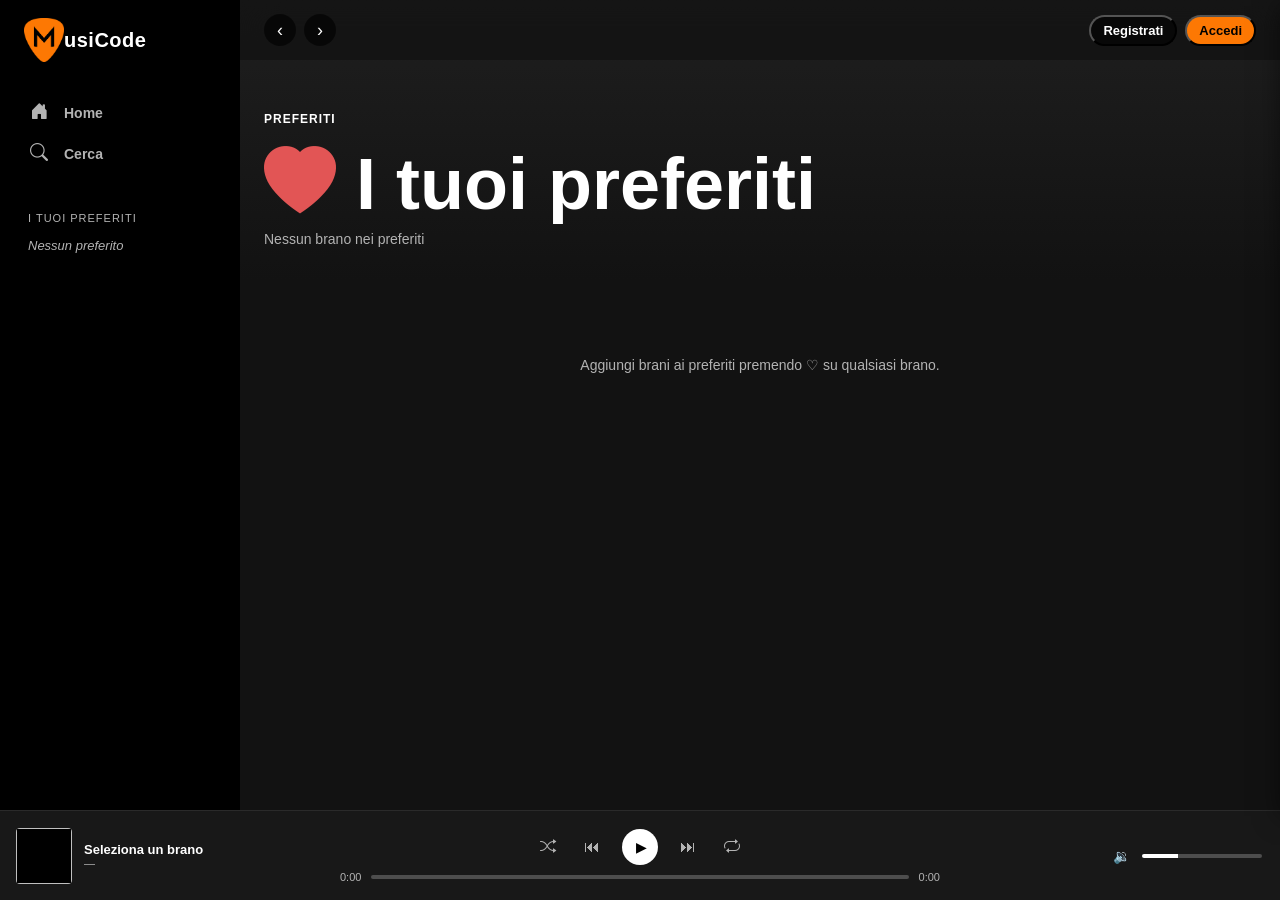
<file: start/favourites.html>
<!doctype html>
<html lang="it">
  <head>
    <meta charset="UTF-8" />
    <meta name="viewport" content="width=device-width, initial-scale=1.0" />
    <title>EpiTunes — Preferiti</title>
    <link rel="icon" href="assets/Nuovo_Logo.png" />
    <link rel="stylesheet" href="https://cdn.jsdelivr.net/npm/bootstrap-icons@1.11.3/font/bootstrap-icons.min.css" />
    <link rel="stylesheet" href="css/app.css" />
  </head>
  <body>
    <div class="app">
      <aside class="sidebar"></aside>

      <main class="main">
        <header class="topbar">
          <div class="topbar-nav">
            <button class="nav-btn" aria-label="Indietro">‹</button>
            <button class="nav-btn" aria-label="Avanti">›</button>
          </div>
          <div class="no-logged">
            <button class="user-pill">Registrati</button>
            <button class="user-pill">Accedi</button>
          </div>
          <div class="logged-user">
            <button class="user-pill">
              <i class="bi bi-person-circle"></i>
              <span class="user-pill-name">Nome utente</span>
            </button>
            <ul class="user-dropdown">
              <li>Profilo</li>
              <li>Esci</li>
            </ul>
          </div>
        </header>

        <section class="album-page">
          <div class="album-hero" id="fav-hero"></div>
          <div class="tracklist" id="tracklist"></div>
        </section>
      </main>

      <footer class="player"></footer>
    </div>

    <div class="register-overlay" id="register-modal">
      <div class="register-box">
        <button class="register-close" type="button">X</button>
        <h2>Crea un account</h2>
        <form id="register-form">
          <div class="register-field">
            <label for="register-name">Nome</label>
            <input type="text" id="register-name" name="name" />
          </div>
          <div class="register-field">
            <label for="register-surname">Cognome</label>
            <input type="text" id="register-surname" name="surname" />
          </div>
          <div class="register-field">
            <label for="register-username">Nome utente</label>
            <input type="text" id="register-username" name="username" required />
          </div>
          <div class="register-field">
            <label for="register-email">Email</label>
            <input type="email" id="register-email" name="email" required />
          </div>
          <div class="register-field">
            <label for="register-password">Password</label>
            <input type="password" id="register-password" name="password" required />
          </div>
          <button type="submit" class="register-submit">Crea account</button>
        </form>
      </div>
    </div>

    <div class="register-overlay" id="login-modal">
      <div class="register-box">
        <button class="register-close" type="button">X</button>
        <h2>Accedi</h2>
        <form id="login-form">
          <div class="register-field">
            <label for="login-username">Nome utente</label>
            <input type="text" id="login-username" name="username" required />
          </div>
          <div class="register-field">
            <label for="login-password">Password</label>
            <input type="password" id="login-password" name="password" required />
          </div>
          <button type="submit" class="register-submit">Accedi</button>
        </form>
      </div>
    </div>

    <audio id="audio-element"></audio>

    <script src="js/common.js"></script>
    <script src="js/favourites.js"></script>
  </body>
</html>
</file>
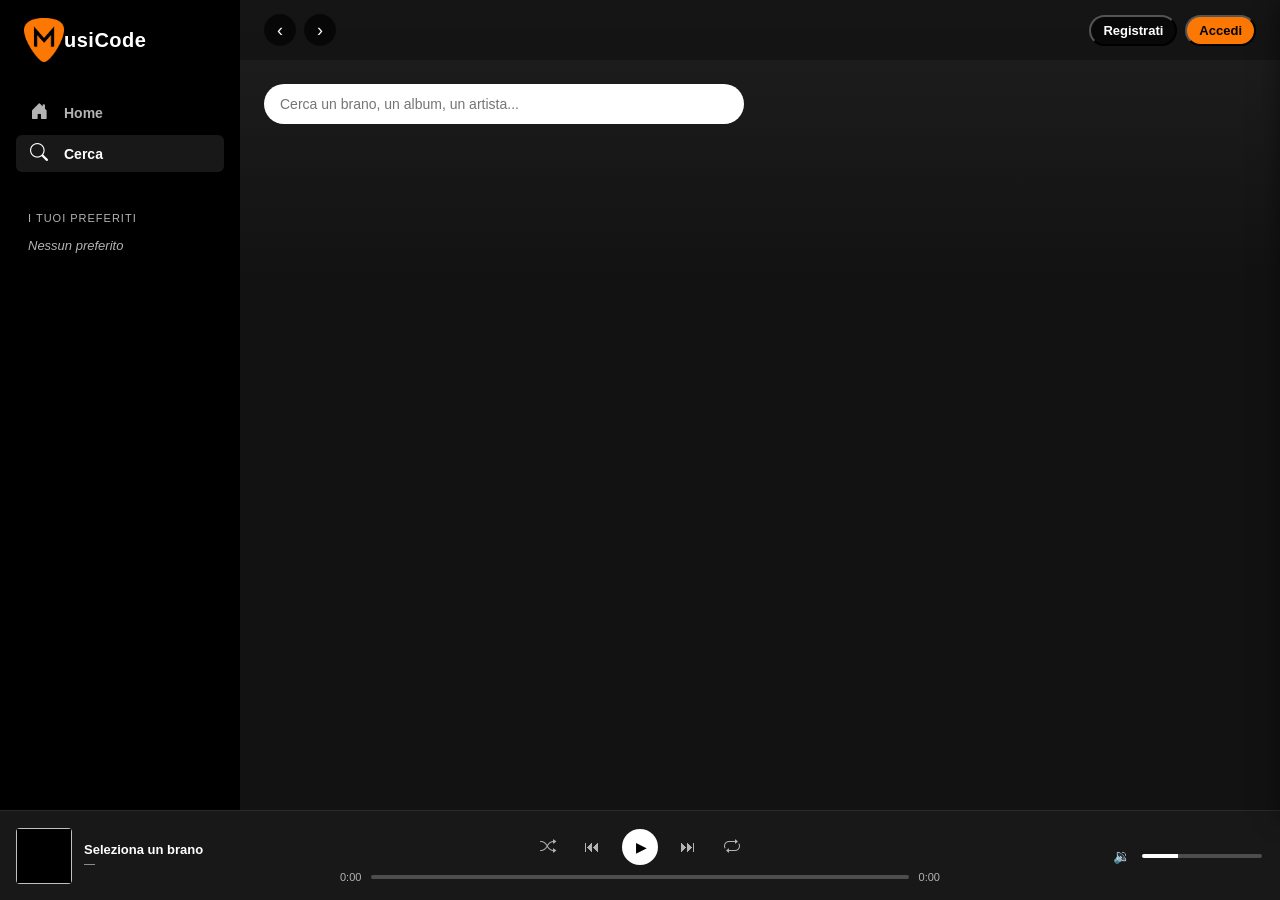
<file: start/search.html>
<!doctype html>
<html lang="it">
  <head>
    <meta charset="UTF-8" />
    <meta name="viewport" content="width=device-width, initial-scale=1.0" />
    <title>EpiTunes — Cerca</title>
    <link rel="icon" href="assets/Nuovo_Logo.png" />
    <link rel="stylesheet" href="https://cdn.jsdelivr.net/npm/bootstrap-icons@1.11.3/font/bootstrap-icons.min.css" />
    <link rel="stylesheet" href="css/app.css" />
  </head>
  <body>
    <div class="app">
      <aside class="sidebar"></aside>

      <main class="main">
        <header class="topbar">
          <div class="topbar-nav">
            <button class="nav-btn" aria-label="Indietro">‹</button>
            <button class="nav-btn" aria-label="Avanti">›</button>
          </div>

          <!-- nuovi pill per login -->
          <div class="no-logged">
            <button class="user-pill">Registrati</button>
            <button class="user-pill">Accedi</button>
          </div>

          <!-- nuovi pill per loggato -->
          <div class="logged-user">
            <button class="user-pill">
              <i class="bi bi-person-circle"></i>
              <span class="user-pill-name">Nome utente</span>
            </button>
            <ul class="user-dropdown">
              <li>Profilo</li>
              <li>Esci</li>
            </ul>
          </div>
        </header>

        <section class="search">
          <div class="search-box">
            <input
              type="text"
              id="search-input"
              class="search-input"
              placeholder="Cerca un brano, un album, un artista..."
              autocomplete="off"
            />
          </div>

          <!--
            COSTRUISCI IN search.js:
            - Debounce 400ms su "input" -> chiamata fetch a iTunes search
            - Tre sezioni: brani, album, artisti (Promise.all con entity differenti)
            - Salva ultima query in localStorage; al caricamento, riprendila
            - Click su brano -> Player; click su album/artist -> album.html/artist.html?id=...
          -->
          <div class="search-results">
            <section class="row" id="row-tracks" hidden>
              <h2>Brani</h2>
              <div class="grid" id="grid-tracks"></div>
            </section>
            <section class="row" id="row-albums" hidden>
              <h2>Album</h2>
              <div class="grid" id="grid-albums"></div>
            </section>
            <section class="row" id="row-artists" hidden>
              <h2>Artisti</h2>
              <div class="grid" id="grid-artists"></div>
            </section>
          </div>
        </section>
      </main>

      <footer class="player"></footer>
    </div>
    <div class="register-overlay" id="register-modal">
      <div class="register-box">
        <button class="register-close" type="button">X</button>
        <h2>Crea un account</h2>
        <form id="register-form">
          <div class="register-field">
            <label for="register-name">Nome</label>
            <input type="text" id="register-name" name="name" />
          </div>
          <div class="register-field">
            <label for="register-surname">Cognome</label>
            <input type="text" id="register-surname" name="surname" />
          </div>
          <div class="register-field">
            <label for="register-username">Nome utente</label>
            <input
              type="text"
              id="register-username"
              name="username"
              required
            />
          </div>
          <div class="register-field">
            <label for="register-email">Email</label>
            <input type="email" id="register-email" name="email" required />
          </div>
          <div class="register-field">
            <label for="register-password">Password</label>
            <input
              type="password"
              id="register-password"
              name="password"
              required
            />
          </div>
          <button type="submit" class="register-submit">Crea account</button>
        </form>
      </div>
    </div>
    <div class="register-overlay" id="login-modal">
      <div class="register-box">
        <button class="register-close" type="button">X</button>
        <h2>Accedi</h2>
        <form id="login-form">
          <div class="register-field">
            <label for="login-username">Nome utente</label>
            <input type="text" id="login-username" name="username" required />
          </div>
          <div class="register-field">
            <label for="login-password">Password</label>
            <input
              type="password"
              id="login-password"
              name="password"
              required
            />
          </div>
          <button type="submit" class="register-submit">Accedi</button>
        </form>
      </div>
    </div>

    <audio id="audio-element"></audio>

    <script src="js/common.js"></script>
    <script src="js/search.js"></script>
  </body>
</html>
</file>
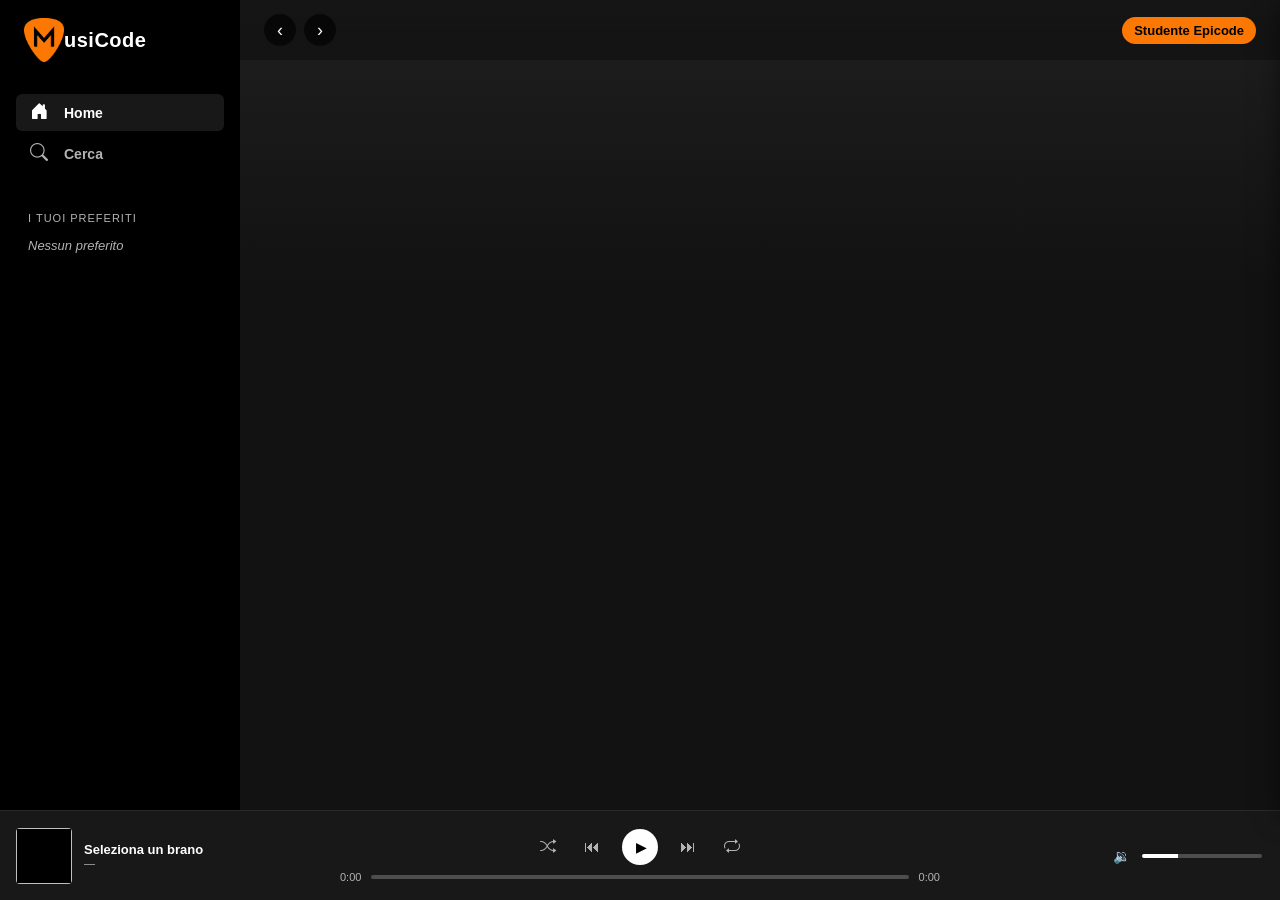
<file: start/track.html>
<!doctype html>
<html lang="it">
  <head>
    <meta charset="UTF-8" />
    <meta name="viewport" content="width=device-width, initial-scale=1.0" />
    <title>EpiTunes — Brano</title>
    <link rel="icon" href="assets/Nuovo_Logo.png" />
    <link
      rel="stylesheet"
      href="https://cdn.jsdelivr.net/npm/bootstrap-icons@1.11.3/font/bootstrap-icons.min.css"
    />
    <link rel="stylesheet" href="css/app.css" />
  </head>
  <body>
    <div class="app">
      <aside class="sidebar"></aside>

      <main class="main">
        <header class="topbar">
          <div class="topbar-nav">
            <button class="nav-btn" aria-label="Indietro">‹</button>
            <button class="nav-btn" aria-label="Avanti">›</button>
          </div>
          <div class="user-pill">Studente Epicode</div>
        </header>

        <section class="album-page">
          <div class="album-hero" id="track-hero"></div>
        </section>
      </main>

      <footer class="player"></footer>
    </div>

    <audio id="audio-element"></audio>

    <script src="js/common.js"></script>
    <script src="js/track.js"></script>
  </body>
</html>
</file>
<file: assets/css/app.css>
/* ============================================================
   EpiTunes — CSS base
   Layout 3 zone (sidebar / main / player) responsive con Grid.
   Palette scura ispirata a Spotify, accenti gialli brand Epicode.
   Lo studente NON deve modificare questo file salvo voglia
   personalizzare l'aspetto. Tutto il lavoro è in HTML e JS.
   ============================================================ */

:root {
  --bg-base: #121212;
  --bg-elev: #181818;
  --bg-elev-hover: #282828;
  --bg-sidebar: #000000;
  --bg-player: #181818;
  --bg-input: #ffffff;
  --text-primary: #ffffff;
  --text-secondary: #b3b3b3;
  --text-input: #000000;
  --accent: #f7d800; /* giallo Epicode */
  --accent-dark: #d6ba00;
  --success: #fd7803; /* arancione "play" */
  --danger: #e25555;
  --border: #2a2a2a;
  --radius-sm: 6px;
  --radius-md: 10px;
  --radius-lg: 16px;
  --shadow: 0 6px 24px rgba(0, 0, 0, 0.5);
}

* {
  box-sizing: border-box;
}

/* ============================ Scrollbar globale (sottile, nera) ============================ */
* {
  scrollbar-width: thin; /* Firefox */
  scrollbar-color: var(--bg-base) transparent;
}
*::-webkit-scrollbar {
  width: 6px;
  height: 6px;
}
*::-webkit-scrollbar-track {
  background: transparent;
}
*::-webkit-scrollbar-thumb {
  background: var(--bg-base);
  border-radius: 3px;
}

html,
body {
  height: 100%;
  margin: 0;
  background: var(--bg-base);
  color: var(--text-primary);
  font-family:
    -apple-system, BlinkMacSystemFont, "Segoe UI", Roboto, "Helvetica Neue",
    Arial, sans-serif;
  font-size: 14px;
  overflow: hidden;
}

a {
  color: inherit;
  text-decoration: none;
}

button {
  font-family: inherit;
  cursor: pointer;
}

/* ============================ Layout 3 zone ============================ */

.app {
  display: grid;
  grid-template-columns: 240px 1fr;
  grid-template-rows: 1fr 90px;
  grid-template-areas:
    "sidebar main"
    "player  player";
  height: 100vh;
}

.sidebar {
  grid-area: sidebar;
  background: var(--bg-sidebar);
  padding: 24px 16px;
  overflow-y: auto;
  position: relative;
}

.sidebar-resizer {
  position: absolute;
  top: 0;
  right: 0;
  width: 5px;
  height: 100%;
  cursor: ew-resize;
  z-index: 10;
  transition: background 0.15s;
}

.sidebar-resizer:hover,
.sidebar-resizer.dragging {
  background: rgba(255, 255, 255, 0.5);
}

.sidebar--collapsed .brand-text,
.sidebar--collapsed .sidebar-section-title,
.sidebar--collapsed .sidebar-list,
.sidebar--collapsed .sidebar-nav a span:not(.ico) {
  display: none;
}

.sidebar--collapsed .sidebar-nav a {
  justify-content: center;
  padding: 10px 0;
}

.main {
  grid-area: main;
  background: linear-gradient(180deg, #1f1f1f 0%, var(--bg-base) 280px);
  overflow-y: auto;
  position: relative;
}

.player {
  grid-area: player;
  background: var(--bg-player);
  border-top: 1px solid var(--border);
  padding: 12px 16px;
}

/* ============================ Sidebar ============================ */

.brand {
  display: flex;
  align-items: center;
  gap: 10px;
  padding: 0 8px 24px 8px;
  font-weight: 700;
  font-size: 18px;
  letter-spacing: 0.5px;
  height: 20px;
  margin-bottom: 30px;
}
.brand-mark {
  width: 28px;
  height: 28px;
  border-radius: 6px;
  background: var(--accent);
  color: #000;
  display: grid;
  place-items: center;
  font-weight: 900;
}

.sidebar-nav {
  display: flex;
  flex-direction: column;
  gap: 4px;
  margin-bottom: 24px;
}
.sidebar-nav a {
  display: flex;
  align-items: center;
  gap: 14px;
  padding: 8px 12px;
  border-radius: var(--radius-sm);
  color: var(--text-secondary);
  font-weight: 600;
}
.sidebar-nav a:hover {
  color: var(--text-primary);
  background: var(--bg-elev-hover);
}
.sidebar-nav a.active {
  color: var(--text-primary);
  background: var(--bg-elev);
}
.sidebar-nav a .ico {
  font-size: 18px;
  width: 22px;
  text-align: center;
}

.sidebar-section-title {
  text-transform: uppercase;
  font-size: 11px;
  letter-spacing: 1px;
  color: var(--text-secondary);
  padding: 16px 12px 8px 12px;
  margin: 0;
}

.sidebar-list {
  display: flex;
  flex-direction: column;
  gap: 2px;
  padding: 0 4px;
  list-style: none;
  margin: 0;
}
.sidebar-list li {
  padding: 6px 8px;
  font-size: 13px;
  color: var(--text-secondary);
  border-radius: 4px;
  white-space: nowrap;
  overflow: hidden;
  text-overflow: ellipsis;
}
.sidebar-list li:hover {
  color: var(--text-primary);
  background: var(--bg-elev);
}

/* ============================ Topbar ============================ */

.topbar {
  position: sticky;
  top: 0;
  z-index: 5;
  background: rgba(18, 18, 18, 0.7);
  backdrop-filter: blur(20px);
  display: flex;
  align-items: center;
  justify-content: space-between;
  padding: 14px 24px;
}
.topbar-nav {
  display: flex;
  gap: 8px;
}
.nav-btn {
  width: 32px;
  height: 32px;
  border-radius: 50%;
  border: none;
  background: rgba(0, 0, 0, 0.6);
  color: #fff;
  font-size: 18px;
  line-height: 1;
}
.user-pill {
  background: rgba(0, 0, 0, 0.6);
  color: white;
  padding: 6px 12px;
  border-radius: 999px;
  font-weight: 600;
  font-size: 13px;
}

.no-logged {
  display: flex;
  gap: 8px;
}

.user-pill:last-child {
  background-color: #fd7803;
  color: black;
}

.user-pill:last-child:hover {
  background-color: #d96400;
  color: black;
}

.user-pill:hover {
  background-color: rgba(46, 44, 44, 0.577);
}

.logged-user {
  position: relative;
}

.user-dropdown {
  position: absolute;
  width: 100%;
  right: 0;
  top: 100%;
  padding: 0;
  list-style: none;
  background-color: #d96400;
  color: #000;
  font-size: 13px;
  border-radius: 0 0 16px 16px;
  overflow: hidden;
  transform-origin: top center;
  transform: scaleY(0);
  opacity: 0;
  pointer-events: none;
  transition:
    transform 0.18s ease,
    opacity 0.18s ease;
}

.user-dropdown.open {
  transform: scaleY(1);
  opacity: 1;
  pointer-events: auto;
}

.user-dropdown li {
  padding: 8px 14px;
}

.user-dropdown li:hover {
  background-color: #fd7803;
}

/* ============================ Sezioni / Rows ============================ */

.home,
.search,
.album-page,
.artist-page {
  padding: 16px 24px 32px 24px;
}

.row {
  margin-top: 24px;
  position: relative;
}
.row h2 {
  margin: 0 0 12px 0;
  font-size: 22px;
  font-weight: 700;
  padding-right: 88px; /* spazio per le freccette */
}

/* Freccette del carousel (lato destro, in alto sulla riga) */
.row-arrows {
  position: absolute;
  top: 0;
  right: 0;
  display: flex;
  gap: 8px;
}
.row-arrow {
  width: 32px;
  height: 32px;
  border-radius: 50%;
  background: var(--bg-elev);
  color: var(--text-primary);
  border: none;
  cursor: pointer;
  display: grid;
  place-items: center;
  font-size: 18px;
  line-height: 1;
  transition:
    background 0.18s ease,
    opacity 0.18s ease;
}
.row-arrow:hover {
  background: var(--bg-elev-hover);
}
.row-arrow:disabled {
  opacity: 0.35;
  cursor: default;
}

/* Riga unica scorribile orizzontalmente */
.grid {
  display: flex;
  align-items: flex-start; /* niente stretch verticale -> card dritte */
  gap: 16px;
  overflow-x: auto;
  scroll-behavior: smooth;
  scroll-snap-type: x proximity;
  scrollbar-width: none; /* Firefox */
  padding-bottom: 4px;
}
.grid::-webkit-scrollbar {
  display: none; /* Chrome/Safari */
}
.grid > .card {
  flex: 0 0 180px;
  width: 180px;
  box-sizing: border-box;
  scroll-snap-align: start;
}

/* ============================ Card ============================ */

.card {
  background: transparent;
  border-radius: var(--radius-md);
  padding: 14px;
  transition: background 0.18s ease;
  position: relative;
  cursor: pointer;
}
.card:hover {
  background: var(--bg-elev-hover);
}
.card.is-playing {
  background: var(--bg-elev-hover);
}
.card-image-wrap {
  position: relative;
  width: 100%;
  aspect-ratio: 1 / 1;
  border-radius: var(--radius-sm);
  overflow: hidden;
  margin-bottom: 12px;
  background: #000;
}
.card-image-wrap img {
  width: 100%;
  height: 100%;
  object-fit: cover;
  display: block;
}
.card-image-wrap.round {
  border-radius: 50%;
}
/* Immagine default artista: zoom sul viso (sta nella parte alta dell'immagine) */
.artist-default-img {
  object-position: center 22%;
  transform: scale(1.6);
}
.card-title {
  font-weight: 700;
  font-size: 14px;
  margin: 0 0 4px 0;
  overflow: hidden;
  text-overflow: ellipsis;
  white-space: nowrap;
}
.card-sub {
  color: var(--text-secondary);
  font-size: 12px;
  margin: 0;
  overflow: hidden;
  text-overflow: ellipsis;
  white-space: nowrap;
}

.card-play {
  position: absolute;
  right: 22px;
  bottom: 82px;
  width: 48px;
  height: 48px;
  border-radius: 50%;
  background: var(--success);
  color: #000;
  border: none;
  font-size: 20px;
  display: grid;
  place-items: center;
  box-shadow: var(--shadow);
  opacity: 0;
  transform: translateY(8px);
  transition:
    opacity 0.2s,
    transform 0.2s;
  padding: 0;
  line-height: 1;
  padding-left: 2px;
}

.card:hover .card-play {
  opacity: 1;
  transform: translateY(0);
}

.card-title-row {
  display: flex;
  align-items: center;
  justify-content: space-between;
  gap: 6px;
  min-width: 0;
}
.card-title-row .card-title {
  flex: 1;
  min-width: 0;
}
.card-fav {
  background: transparent;
  border: none;
  color: var(--text-secondary);
  font-size: 18px;
  flex-shrink: 0;
  padding: 2px 4px;
  opacity: 0;
  transition:
    opacity 0.2s,
    color 0.2s;
}
.card:hover .card-fav {
  opacity: 1;
}
.card-fav.is-fav {
  color: var(--success);
  opacity: 1;
}

/* ============================ Hero album / artista ============================= */

.album-hero,
.artist-hero {
  display: flex;
  gap: 24px;
  align-items: flex-end;
  padding: 24px 0 16px 0;
}
.album-cover {
  width: 220px;
  height: 220px;
  border-radius: var(--radius-md);
  overflow: hidden;
  background: #000;
  box-shadow: var(--shadow);
  flex-shrink: 0;
}
.album-cover img {
  width: 100%;
  height: 100%;
  object-fit: cover;
  display: block;
}
.hero-meta {
  display: flex;
  flex-direction: column;
  gap: 8px;
  min-width: 0;
}
.hero-kicker {
  font-size: 12px;
  text-transform: uppercase;
  letter-spacing: 1px;
  font-weight: 700;
}
.hero-title {
  font-size: clamp(20px, 4vw, 48px);
  font-weight: 900;
  margin: 0;
  line-height: 1.1;
  word-break: break-word;
}
.hero-sub {
  color: var(--text-secondary);
  font-size: 14px;
  margin: 0;
}

.hero-actions {
  display: flex;
  align-items: center;
  gap: 16px;
  padding: 16px 0 24px 0;
}
.btn-play-big {
  width: 56px;
  height: 56px;
  border-radius: 50%;
  background: var(--success);
  color: #000;
  border: none;
  font-size: 24px;
  display: grid;
  place-items: center;
  line-height: 1;
  padding: 0;
  padding-left: 3px; /* offset ottico del ▶, centrato come nelle card */
}
.btn-fav-big {
  width: 36px;
  height: 36px;
  border-radius: 50%;
  background: transparent;
  border: 1px solid var(--text-secondary);
  color: var(--text-secondary);
  font-size: 18px;
}
.btn-fav-big.is-fav {
  color: var(--danger);
  border-color: var(--danger);
}

/* ============================ Tracklist ============================ */

.tracklist {
  margin-top: 8px;
}
.track-row {
  display: grid;
  grid-template-columns: 32px 1fr 80px 48px;
  align-items: center;
  gap: 12px;
  padding: 8px 12px;
  border-radius: var(--radius-sm);
  cursor: pointer;
  transition: background 0.15s;
}
.track-row:hover {
  background: var(--bg-elev);
}
.track-row.is-playing {
  color: var(--success);
}
.track-num {
  color: var(--text-secondary);
  text-align: center;
}
.track-title {
  font-weight: 600;
  overflow: hidden;
  text-overflow: ellipsis;
  white-space: nowrap;
}

.track-title-wrap {
  display: flex;
  align-items: center;
  gap: 10px;
  min-width: 0;
}
.track-cover {
  width: 36px;
  height: 36px;
  border-radius: var(--radius-sm);
  object-fit: cover;
  flex-shrink: 0;
}
.track-time {
  color: var(--text-secondary);
  text-align: right;
}
.track-fav {
  background: transparent;
  border: none;
  color: var(--text-secondary);
  font-size: 16px;
}
.track-fav.is-fav {
  color: var(--danger);
}

/* ============================ Search ============================ */

.search-box {
  margin-top: 8px;
  margin-bottom: 16px;
}
.search-input {
  width: 100%;
  max-width: 480px;
  padding: 12px 16px;
  border-radius: 999px;
  border: none;
  background: var(--bg-input);
  color: var(--text-input);
  font-size: 14px;
  outline: none;
}

/* ============================ Player ============================ */

.player {
  display: grid;
  grid-template-columns: 1fr 2fr 1fr;
  align-items: center;
  gap: 16px;
}
.player-track {
  display: flex;
  align-items: center;
  gap: 12px;
  min-width: 0;
}
.player-cover {
  width: 56px;
  height: 56px;
  border-radius: 4px;
  background: #000;
  overflow: hidden;
  flex-shrink: 0;
}
.player-cover img {
  width: 100%;
  height: 100%;
  object-fit: cover;
  display: block;
}
.player-meta {
  min-width: 0;
}
.player-title {
  font-size: 13px;
  font-weight: 600;
  white-space: nowrap;
  overflow: hidden;
  text-overflow: ellipsis;
  margin: 0;
}
.player-artist {
  font-size: 11px;
  color: var(--text-secondary);
  white-space: nowrap;
  overflow: hidden;
  text-overflow: ellipsis;
  margin: 0;
}

.player-center {
  display: flex;
  flex-direction: column;
  align-items: center;
  gap: 6px;
}
.player-controls {
  display: flex;
  align-items: center;
  gap: 16px;
}
.btn-ctrl {
  background: transparent;
  border: none;
  color: var(--text-secondary);
  font-size: 16px;
}
.btn-ctrl:hover {
  color: var(--text-primary);
}
.btn-ctrl.btn-active {
  color: #fd7803;
}
.btn-play {
  width: 36px;
  height: 36px;
  border-radius: 50%;
  background: #fff;
  color: #000;
  border: none;
  font-size: 14px;
  display: grid;
  place-items: center;
  padding: 0;
  padding-left: 2px; /* offset ottico del ▶ */
}

.player-progress {
  display: flex;
  align-items: center;
  gap: 8px;
  width: 100%;
  max-width: 600px;
  font-size: 11px;
  color: var(--text-secondary);
  position: relative;
}

.progress-tooltip {
  display: none;
  position: absolute;
  bottom: 28px;
  transform: translateX(-50%);
  background: rgba(0, 0, 0, 0.85);
  color: #fff;
  font-size: 11px;
  padding: 3px 8px;
  border-radius: 4px;
  pointer-events: none;
  white-space: nowrap;
}
.volume-bar {
  flex: 1;
  height: 4px;
  background: #4d4d4d;
  border-radius: 2px;
  overflow: hidden;
  cursor: pointer;
  position: relative;
}
.volume-fill {
  height: 100%;
  width: 0%;
  background: var(--text-primary);
  border-radius: 2px;
}
.volume-bar:hover .volume-fill {
  background: var(--success);
}

.player-right {
  display: flex;
  align-items: center;
  justify-content: flex-end;
  gap: 10px;
}

/* ============================ Loading / empty ============================ */

.loader {
  padding: 32px;
  text-align: center;
  color: var(--text-secondary);
}
.empty {
  padding: 32px;
  text-align: center;
  color: var(--text-secondary);
}

/* Slider Progress */
.progress-slider {
  -webkit-appearance: none;
  appearance: none;
  flex: 1;
  height: 4px;
  border-radius: 2px;
  background: #4d4d4d;
  background-image: linear-gradient(var(--text-primary), var(--text-primary));
  background-size: var(--percent, 0%) 100%;
  background-repeat: no-repeat;
  cursor: pointer;
}

.progress-slider:hover {
  background-image: linear-gradient(var(--success), var(--success));
}

.progress-slider::-webkit-slider-thumb {
  -webkit-appearance: none;
  appearance: none;
  width: 12px;
  height: 12px;
  border-radius: 50%;
  background: var(--text-primary);
  opacity: 0;
  transition: opacity 0.1s ease;
}

.progress-slider:hover::-webkit-slider-thumb {
  opacity: 1;
}

/* Slider Volume */
.volume-slider {
  -webkit-appearance: none;
  appearance: none;
  width: 120px;
  height: 4px;
  border-radius: 2px;
  background: #4d4d4d;
  background-image: linear-gradient(var(--text-primary), var(--text-primary));
  background-size: var(--percent, 80%) 100%;
  background-repeat: no-repeat;
  cursor: pointer;
}

/* Quando passi sopra con il mouse, la parte colorata diventa verde */
.volume-slider:hover {
  background-image: linear-gradient(var(--success), var(--success));
}

/* Il pallino del cursore */
.volume-slider::-webkit-slider-thumb {
  -webkit-appearance: none;
  appearance: none;
  width: 12px;
  height: 12px;
  border-radius: 50%;
  background: var(--text-primary);
  margin-top: 0;
  opacity: 0;
  transition: opacity 0.1s ease;
}

/* pallino solo in hover */
.volume-slider:hover::-webkit-slider-thumb {
  opacity: 1;
}

/* ============================ Responsive ============================ */

@media (max-width: 800px) {
  .app {
    grid-template-columns: 80px 1fr;
  }
  .brand-text,
  .sidebar-section-title,
  .sidebar-list,
  .sidebar-nav a span:not(.ico) {
    display: none;
  }
  .sidebar-nav a {
    justify-content: center;
    padding: 10px 0;
  }
  .album-hero,
  .artist-hero {
    flex-direction: column;
    align-items: flex-start;
  }
  .album-cover {
    width: 160px;
    height: 160px;
  }
}

/* Mobile nav: nascosta di default, visibile solo su ≤576px */
.mobile-nav {
  display: none;
}

/* Logo topbar (solo mobile ≤576px) */
.topbar-logo {
  display: none;
}

@media (max-width: 576px) {
  .nav-btn {
    display: none;
  }
  .topbar-logo {
    display: block;
    height: 44px;
    width: auto;
  }
}

@media (max-width: 576px) {
  .app {
    grid-template-columns: 0 1fr;
    grid-template-rows: 1fr 90px 56px;
    grid-template-areas:
      "sidebar main"
      "player  player"
      "mobile-nav mobile-nav";
    /* 100dvh = altezza viewport REALE su mobile (esclude barre browser):
       evita che la mobile-nav finisca fuori schermo / coperta */
    height: 100dvh;
  }
  .sidebar {
    display: none;
  }
  .player {
    grid-template-columns: 1fr auto;
    gap: 8px;
    position: relative;
  }
  .player-right {
    display: none;
  }
  .player-center {
    flex-direction: row;
    gap: 0;
  }
  #btn-shuffle,
  #btn-prev,
  #btn-next,
  #btn-repeat {
    display: none;
  }
  .btn-play {
    background: transparent;
    color: var(--text-primary);
    font-size: 26px;
    width: 40px;
    height: 40px;
  }
  .player-progress {
    position: absolute;
    bottom: 0;
    left: 0;
    right: 0;
    width: 100%;
    max-width: 100%;
    padding: 0;
    gap: 0;
  }
  #time-current,
  #time-total {
    display: none;
  }
  #progress-slider {
    width: 100%;
    height: 3px;
    border-radius: 0;
  }
  .grid > .card {
    flex-basis: 140px;
    width: 140px;
  }
  .row-arrows {
    display: none !important;
  }
  .card-fav {
    opacity: 1;
  }
  .card-play {
    display: none;
  }

  /* Barra di navigazione mobile */
  .mobile-nav {
    display: flex;
    grid-area: mobile-nav;
    background: var(--bg-sidebar);
    border-top: 1px solid var(--border);
    justify-content: space-around;
    align-items: center;
  }
  .mobile-nav a {
    display: flex;
    flex-direction: column;
    align-items: center;
    gap: 3px;
    color: var(--text-secondary);
    font-size: 11px;
    font-weight: 600;
    padding: 6px 24px;
    border-radius: var(--radius-sm);
    text-decoration: none;
  }
  .mobile-nav a .ico {
    font-size: 22px;
  }
  .mobile-nav a.active,
  .mobile-nav a:hover {
    color: var(--text-primary);
  }
}

/* ============================ Modale di registrazione ============================ */
.register-overlay {
  position: fixed;
  inset: 0;
  display: none;
  background-color: rgba(0, 0, 0, 0.85);
}

.register-overlay.open {
  display: flex;
  flex-direction: column;
  align-items: center;
  justify-content: center;
}

.register-box {
  width: 90%;
  max-width: 400px;
  max-height: 80vh;
  background-color: #2a2a2a;
  padding: 40px;
  border: 2px solid #fd7803;
  border-radius: 20px;
  position: relative;
  overflow: hidden;
}

.register-close {
  position: absolute;
  top: -5px;
  right: -3px;
  width: 2.5rem;
  height: 2.5rem;
  font-weight: 600;
  font-size: 13px;
  background-color: #fd7803;
  border: 2px solid #fd7803;
  border-radius: 10px;
  display: flex;
  align-items: center;
  justify-content: center;
}

.register-field {
  display: flex;
  flex-direction: column;
  margin-bottom: 20px;
}

.register-submit {
  background: rgba(0, 0, 0, 0.6);
  padding: 6px 12px;
  border-radius: 999px;
  font-weight: 600;
  font-size: 13px;
  background-color: #fd7803;
}

/* ============================ Pannello "In riproduzione" ============================ */

.now-playing {
  position: fixed;
  top: 0;
  right: 0;
  bottom: 90px; /* lascia spazio al player */
  width: 360px;
  max-width: 85vw;
  background: var(--bg-elev);
  border-left: 1px solid var(--border);
  box-shadow: var(--shadow);
  padding: 16px;
  overflow-y: auto;
  z-index: 20;
  transform: translateX(100%);
  transition: transform 0.28s ease;
  display: flex;
  flex-direction: column;
  gap: 12px;
}
.now-playing.is-open {
  transform: translateX(0);
}
/* i figli non si comprimono: il pannello scrolla e la cover resta intera */
.now-playing > * {
  flex-shrink: 0;
}
/* scrollbar sottile e nera come la pagina */
.now-playing {
  scrollbar-width: thin; /* Firefox */
  scrollbar-color: var(--bg-base) transparent;
}
.now-playing::-webkit-scrollbar {
  width: 6px;
}
.now-playing::-webkit-scrollbar-track {
  background: transparent;
}
.now-playing::-webkit-scrollbar-thumb {
  background: var(--bg-base);
  border-radius: 3px;
}

.np-header {
  display: flex;
  align-items: center;
  justify-content: space-between;
  gap: 8px;
}
.np-header-title {
  font-weight: 700;
  font-size: 14px;
  white-space: nowrap;
  overflow: hidden;
  text-overflow: ellipsis;
}
.np-close {
  background: transparent;
  border: none;
  color: var(--text-secondary);
  font-size: 18px;
  line-height: 1;
  padding: 4px 8px;
  border-radius: 50%;
}
.np-close:hover {
  color: var(--text-primary);
  background: var(--bg-elev-hover);
}

.np-cover {
  width: 100%;
  aspect-ratio: 1 / 1;
  border-radius: var(--radius-md);
  overflow: hidden;
  background: #000;
}
.np-cover img {
  width: 100%;
  height: 100%;
  object-fit: cover;
  display: block;
}

.np-title {
  font-size: 22px;
  font-weight: 800;
  margin: 4px 0 0 0;
  line-height: 1.15;
}
.np-artist {
  color: var(--text-secondary);
  font-size: 14px;
  margin: 0;
}

.np-info {
  display: flex;
  flex-direction: column;
  gap: 6px;
  margin-top: 4px;
}
.np-info-row {
  display: flex;
  justify-content: space-between;
  gap: 12px;
  font-size: 13px;
  border-bottom: 1px solid var(--border);
  padding-bottom: 6px;
}
.np-info-key {
  color: var(--text-secondary);
}
.np-info-val {
  font-weight: 600;
  text-align: right;
  overflow: hidden;
  text-overflow: ellipsis;
  white-space: nowrap;
  max-width: 60%;
}

.np-about {
  background: var(--bg-base);
  border-radius: var(--radius-md);
  padding: 14px;
  margin-top: 4px;
}
.np-about h3 {
  margin: 0 0 8px 0;
  font-size: 16px;
  font-weight: 700;
}
.np-about-img {
  width: 100%;
  aspect-ratio: 16 / 9;
  object-fit: cover;
  border-radius: var(--radius-sm);
  margin-bottom: 10px;
  display: block;
}
/* foto default: centrata e ritagliata come la reale, viso non tagliato (sta in alto) */
.np-about-img.is-default {
  object-position: center 20%;
}
.np-about-name {
  margin: 0 0 4px 0;
  font-weight: 700;
}
.np-about-genre {
  margin: 0 0 8px 0;
  color: var(--text-secondary);
  font-size: 13px;
}
.np-about-bio {
  margin: 0;
  color: var(--text-secondary);
  font-size: 13px;
  line-height: 1.5;
  max-height: 160px;
  overflow-y: auto;
  white-space: pre-line; /* rispetta gli a-capo della bio */
  scrollbar-width: thin;
  scrollbar-color: var(--bg-base) transparent;
}
.np-about-bio::-webkit-scrollbar {
  width: 6px;
}
.np-about-bio::-webkit-scrollbar-track {
  background: transparent;
}
.np-about-bio::-webkit-scrollbar-thumb {
  background: var(--bg-base);
  border-radius: 3px;
}

/* Controlli player dentro il pannello "In riproduzione" — solo mobile */
.np-player-controls {
  display: none;
}

@media (max-width: 576px) {
  .np-player-controls {
    display: flex;
    flex-direction: column;
    align-items: center;
    gap: 16px;
    width: 100%;
    padding: 8px 0;
  }
  .np-player-controls .player-controls {
    gap: 24px;
  }
  .np-player-controls .btn-play {
    background: #fff;
    color: #000;
    width: 52px;
    height: 52px;
    font-size: 20px;
  }
  .np-player-controls .player-progress {
    position: static;
    width: 100%;
    max-width: 100%;
    gap: 8px;
    padding: 0 16px;
  }
}

@media (max-width: 576px) {
  .now-playing {
    bottom: 0;
    width: 100vw;
    max-width: 100vw;
  }
}

/* ============================ Stile Logo Sidebar ============================ */

.brand {
  display: flex;
  align-items: center;
  padding: 16px 8px 24px 8px;
  gap: 0;
}

.brand-logo {
  width: 40px;
  height: 45px;
  object-fit: contain;
  border-radius: 4px;
}

.brand-text {
  font-size: 20px;
  font-weight: bold;
  line-height: 1;
}

/* ============================ Stile Pagina Profilo ============================ */
#profile-hero {
  display: flex;
  gap: 10px;
  background: #ababab;
  background: linear-gradient(
    180deg,
    rgb(116, 115, 115) 0%,
    rgba(33, 33, 33, 1) 83%
  );
}

.profile-foto {
  width: 200px;
  height: 200px;
  border-radius: 999px;
  background: #1a1a1a;
  display: flex;
  align-items: center;
  justify-content: center;
  margin: 20px;
}

.profile-foto i {
  font-size: 7rem;
  color: #646060;
}

.div-info {
  display: flex;
  flex-direction: column;
  justify-content: center;
}

.div-info h1 {
  font-size: 4.5rem;
  margin: 0;
}

.div-info p {
  color: rgb(198, 196, 196);
}

.profile-page h2 {
  margin-left: 15px;
}

#profile-favs .track-row {
  display: grid;
  grid-template-columns: 32px 32px 1fr 250px 1fr 60px 32px;
}

#profile-favs .track-time {
  grid-column: 6;
}

#profile-favs .track-fav {
  grid-column: 7;
}

#profile-favs .track-fav.is-fav {
  color: var(--success);
}

.track-cover {
  height: 30px;
  width: 30px;
}

#profile-favs .track-title-wrap {
  display: flex;
  flex-direction: column;
  align-items: flex-start;
}

#profile-favs .track-title-wrap .track-artist {
  color: rgb(198, 196, 196);
  font-size: 0.9rem;
}

.track-album {
  color: rgb(198, 196, 196);
  text-align: center;
  font-size: 0.9rem;
  white-space: nowrap;
  overflow: hidden;
  text-overflow: ellipsis;
}

@media (max-width: 800px) {
  /* Hero profilo: foto e titolo ridotti per schermi medi */
  .profile-foto {
    width: 130px;
    height: 130px;
    margin: 14px;
  }

  .profile-foto i {
    font-size: 4.5rem;
  }

  .div-info h1 {
    font-size: 2.8rem;
  }

  /* Tracklist: nascondi la colonna album, griglia più stretta */
  #profile-favs .track-row {
    grid-template-columns: 32px 32px 1fr 60px 32px;
  }

  #profile-favs .track-album {
    display: none;
  }

  #profile-favs .track-time {
    grid-column: 4;
  }

  #profile-favs .track-fav {
    grid-column: 5;
  }
}

@media (max-width: 576px) {
  /* Hero profilo: colonna centrata, dimensioni ridotte */
  #profile-hero {
    flex-direction: column;
    align-items: center;
    max-height: none;
    padding-bottom: 16px;
    gap: 8px;
  }

  .profile-foto {
    width: 100px;
    height: 100px;
    margin: 16px 0 0 0;
  }

  .profile-foto i {
    font-size: 3.5rem;
  }

  .div-info {
    align-items: center;
    text-align: center;
  }

  .div-info h1 {
    font-size: 1.8rem;
  }

  /* Tracklist preferiti: griglia semplificata, nascondi album e tempo */
  #profile-favs .track-row {
    grid-template-columns: 32px 32px 1fr 32px;
  }

  #profile-favs .track-album {
    display: none;
  }

  #profile-favs .track-time {
    display: none;
  }

  #profile-favs .track-fav {
    grid-column: 4;
  }
}
</file>
<file: start/css/app.css>
/* ============================================================
   EpiTunes — CSS base
   Layout 3 zone (sidebar / main / player) responsive con Grid.
   Palette scura ispirata a Spotify, accenti gialli brand Epicode.
   Lo studente NON deve modificare questo file salvo voglia
   personalizzare l'aspetto. Tutto il lavoro è in HTML e JS.
   ============================================================ */

:root {
  --bg-base: #121212;
  --bg-elev: #181818;
  --bg-elev-hover: #282828;
  --bg-sidebar: #000000;
  --bg-player: #181818;
  --bg-input: #ffffff;
  --text-primary: #ffffff;
  --text-secondary: #b3b3b3;
  --text-input: #000000;
  --accent: #f7d800; /* giallo Epicode */
  --accent-dark: #d6ba00;
  --success: #fd7803; /* arancione "play" */
  --danger: #e25555;
  --border: #2a2a2a;
  --radius-sm: 6px;
  --radius-md: 10px;
  --radius-lg: 16px;
  --shadow: 0 6px 24px rgba(0, 0, 0, 0.5);
}

* {
  box-sizing: border-box;
}

/* ============================ Scrollbar globale (sottile, nera) ============================ */
* {
  scrollbar-width: thin; /* Firefox */
  scrollbar-color: var(--bg-base) transparent;
}
*::-webkit-scrollbar {
  width: 6px;
  height: 6px;
}
*::-webkit-scrollbar-track {
  background: transparent;
}
*::-webkit-scrollbar-thumb {
  background: var(--bg-base);
  border-radius: 3px;
}

html,
body {
  height: 100%;
  margin: 0;
  background: var(--bg-base);
  color: var(--text-primary);
  font-family:
    -apple-system, BlinkMacSystemFont, "Segoe UI", Roboto, "Helvetica Neue",
    Arial, sans-serif;
  font-size: 14px;
  overflow: hidden;
}

a {
  color: inherit;
  text-decoration: none;
}

button {
  font-family: inherit;
  cursor: pointer;
}

/* ============================ Layout 3 zone ============================ */

.app {
  display: grid;
  grid-template-columns: 240px 1fr;
  grid-template-rows: 1fr 90px;
  grid-template-areas:
    "sidebar main"
    "player  player";
  height: 100vh;
}

.sidebar {
  grid-area: sidebar;
  background: var(--bg-sidebar);
  padding: 24px 16px;
  overflow-y: auto;
  position: relative;
}

.sidebar-resizer {
  position: absolute;
  top: 0;
  right: 0;
  width: 5px;
  height: 100%;
  cursor: ew-resize;
  z-index: 10;
  transition: background 0.15s;
}

.sidebar-resizer:hover,
.sidebar-resizer.dragging {
  background: rgba(255, 255, 255, 0.5);
}

.sidebar--collapsed .brand-text,
.sidebar--collapsed .sidebar-section-title,
.sidebar--collapsed .sidebar-list,
.sidebar--collapsed .sidebar-nav a span:not(.ico) {
  display: none;
}

.sidebar--collapsed .sidebar-nav a {
  justify-content: center;
  padding: 10px 0;
}

.main {
  grid-area: main;
  background: linear-gradient(180deg, #1f1f1f 0%, var(--bg-base) 280px);
  overflow-y: auto;
  position: relative;
}

.player {
  grid-area: player;
  background: var(--bg-player);
  border-top: 1px solid var(--border);
  padding: 12px 16px;
}

/* ============================ Sidebar ============================ */

.brand {
  display: flex;
  align-items: center;
  gap: 10px;
  padding: 0 8px 24px 8px;
  font-weight: 700;
  font-size: 18px;
  letter-spacing: 0.5px;
  height: 20px;
  margin-bottom: 30px;
}
.brand-mark {
  width: 28px;
  height: 28px;
  border-radius: 6px;
  background: var(--accent);
  color: #000;
  display: grid;
  place-items: center;
  font-weight: 900;
}

.sidebar-nav {
  display: flex;
  flex-direction: column;
  gap: 4px;
  margin-bottom: 24px;
}
.sidebar-nav a {
  display: flex;
  align-items: center;
  gap: 14px;
  padding: 8px 12px;
  border-radius: var(--radius-sm);
  color: var(--text-secondary);
  font-weight: 600;
}
.sidebar-nav a:hover {
  color: var(--text-primary);
  background: var(--bg-elev-hover);
}
.sidebar-nav a.active {
  color: var(--text-primary);
  background: var(--bg-elev);
}
.sidebar-nav a .ico {
  font-size: 18px;
  width: 22px;
  text-align: center;
}

.sidebar-section-title {
  text-transform: uppercase;
  font-size: 11px;
  letter-spacing: 1px;
  color: var(--text-secondary);
  padding: 16px 12px 8px 12px;
  margin: 0;
}

.sidebar-list {
  display: flex;
  flex-direction: column;
  gap: 2px;
  padding: 0 4px;
  list-style: none;
  margin: 0;
}
.sidebar-list li {
  padding: 6px 8px;
  font-size: 13px;
  color: var(--text-secondary);
  border-radius: 4px;
  white-space: nowrap;
  overflow: hidden;
  text-overflow: ellipsis;
}
.sidebar-list li:hover {
  color: var(--text-primary);
  background: var(--bg-elev);
}

/* ============================ Topbar ============================ */

.topbar {
  position: sticky;
  top: 0;
  z-index: 5;
  background: rgba(18, 18, 18, 0.7);
  backdrop-filter: blur(20px);
  display: flex;
  align-items: center;
  justify-content: space-between;
  padding: 14px 24px;
}
.topbar-nav {
  display: flex;
  gap: 8px;
}
.nav-btn {
  width: 32px;
  height: 32px;
  border-radius: 50%;
  border: none;
  background: rgba(0, 0, 0, 0.6);
  color: #fff;
  font-size: 18px;
  line-height: 1;
}
.user-pill {
  background: rgba(0, 0, 0, 0.6);
  color: white;
  padding: 6px 12px;
  border-radius: 999px;
  font-weight: 600;
  font-size: 13px;
}

.no-logged {
  display: flex;
  gap: 8px;
}

.user-pill:last-child {
  background-color: #fd7803;
  color: black;
}

.user-pill:last-child:hover {
  background-color: #d96400;
  color: black;
}

.user-pill:hover {
  background-color: rgba(46, 44, 44, 0.577);
}

.logged-user {
  position: relative;
}

.user-dropdown {
  position: absolute;
  width: 100%;
  right: 0;
  top: 100%;
  padding: 0;
  list-style: none;
  background-color: #d96400;
  color: #000;
  font-size: 13px;
  border-radius: 0 0 16px 16px;
  overflow: hidden;
  transform-origin: top center;
  transform: scaleY(0);
  opacity: 0;
  pointer-events: none;
  transition:
    transform 0.18s ease,
    opacity 0.18s ease;
}

.user-dropdown.open {
  transform: scaleY(1);
  opacity: 1;
  pointer-events: auto;
}

.user-dropdown li {
  padding: 8px 14px;
}

.user-dropdown li:hover {
  background-color: #fd7803;
}

/* ============================ Sezioni / Rows ============================ */

.home,
.search,
.album-page,
.artist-page {
  padding: 16px 24px 32px 24px;
}

.row {
  margin-top: 24px;
  position: relative;
}
.row h2 {
  margin: 0 0 12px 0;
  font-size: 22px;
  font-weight: 700;
  padding-right: 88px; /* spazio per le freccette */
}

/* Freccette del carousel (lato destro, in alto sulla riga) */
.row-arrows {
  position: absolute;
  top: 0;
  right: 0;
  display: flex;
  gap: 8px;
}
.row-arrow {
  width: 32px;
  height: 32px;
  border-radius: 50%;
  background: var(--bg-elev);
  color: var(--text-primary);
  border: none;
  cursor: pointer;
  display: grid;
  place-items: center;
  font-size: 18px;
  line-height: 1;
  transition:
    background 0.18s ease,
    opacity 0.18s ease;
}
.row-arrow:hover {
  background: var(--bg-elev-hover);
}
.row-arrow:disabled {
  opacity: 0.35;
  cursor: default;
}

/* Riga unica scorribile orizzontalmente */
.grid {
  display: flex;
  align-items: flex-start; /* niente stretch verticale -> card dritte */
  gap: 16px;
  overflow-x: auto;
  scroll-behavior: smooth;
  scroll-snap-type: x proximity;
  scrollbar-width: none; /* Firefox */
  padding-bottom: 4px;
}
.grid::-webkit-scrollbar {
  display: none; /* Chrome/Safari */
}
.grid > .card {
  flex: 0 0 180px;
  width: 180px;
  box-sizing: border-box;
  scroll-snap-align: start;
}

/* ============================ Card ============================ */

.card {
  background: transparent;
  border-radius: var(--radius-md);
  padding: 14px;
  transition: background 0.18s ease;
  position: relative;
  cursor: pointer;
}
.card:hover {
  background: var(--bg-elev-hover);
}
.card.is-playing {
  background: var(--bg-elev-hover);
}
.card-image-wrap {
  position: relative;
  width: 100%;
  aspect-ratio: 1 / 1;
  border-radius: var(--radius-sm);
  overflow: hidden;
  margin-bottom: 12px;
  background: #000;
}
.card-image-wrap img {
  width: 100%;
  height: 100%;
  object-fit: cover;
  display: block;
}
.card-image-wrap.round {
  border-radius: 50%;
}
/* Immagine default artista: zoom sul viso (sta nella parte alta dell'immagine) */
.artist-default-img {
  object-position: center 22%;
  transform: scale(1.6);
}
.card-title {
  font-weight: 700;
  font-size: 14px;
  margin: 0 0 4px 0;
  overflow: hidden;
  text-overflow: ellipsis;
  white-space: nowrap;
}
.card-sub {
  color: var(--text-secondary);
  font-size: 12px;
  margin: 0;
  overflow: hidden;
  text-overflow: ellipsis;
  white-space: nowrap;
}

.card-play {
  position: absolute;
  right: 22px;
  bottom: 82px;
  width: 48px;
  height: 48px;
  border-radius: 50%;
  background: var(--success);
  color: #000;
  border: none;
  font-size: 20px;
  display: grid;
  place-items: center;
  box-shadow: var(--shadow);
  opacity: 0;
  transform: translateY(8px);
  transition:
    opacity 0.2s,
    transform 0.2s;
  padding: 0;
  line-height: 1;
  padding-left: 2px;
}

.card:hover .card-play {
  opacity: 1;
  transform: translateY(0);
}

.card-fav {
  position: absolute;
  top: 8px;
  right: 8px;
  width: 32px;
  height: 32px;
  border-radius: 50%;
  background: rgba(0, 0, 0, 0.5);
  color: #fff;
  border: none;
  font-size: 16px;
  display: grid;
  place-items: center;
  opacity: 0;
  transition: opacity 0.2s;
}
.card:hover .card-fav {
  opacity: 1;
}
.card-fav.is-fav {
  color: var(--danger);
}

/* ============================ Hero album / artista ============================= */

.album-hero,
.artist-hero {
  display: flex;
  gap: 24px;
  align-items: flex-end;
  padding: 24px 0 16px 0;
}
.album-cover {
  width: 220px;
  height: 220px;
  border-radius: var(--radius-md);
  overflow: hidden;
  background: #000;
  box-shadow: var(--shadow);
  flex-shrink: 0;
}
.album-cover img {
  width: 100%;
  height: 100%;
  object-fit: cover;
  display: block;
}
.hero-meta {
  display: flex;
  flex-direction: column;
  gap: 8px;
  min-width: 0;
}
.hero-kicker {
  font-size: 12px;
  text-transform: uppercase;
  letter-spacing: 1px;
  font-weight: 700;
}
.hero-title {
  font-size: clamp(32px, 6vw, 72px);
  font-weight: 900;
  margin: 0;
  line-height: 1.05;
}
.hero-sub {
  color: var(--text-secondary);
  font-size: 14px;
  margin: 0;
}

.hero-actions {
  display: flex;
  align-items: center;
  gap: 16px;
  padding: 16px 0 24px 0;
}
.btn-play-big {
  width: 56px;
  height: 56px;
  border-radius: 50%;
  background: var(--success);
  color: #000;
  border: none;
  font-size: 24px;
}
.btn-fav-big {
  width: 36px;
  height: 36px;
  border-radius: 50%;
  background: transparent;
  border: 1px solid var(--text-secondary);
  color: var(--text-secondary);
  font-size: 18px;
}
.btn-fav-big.is-fav {
  color: var(--danger);
  border-color: var(--danger);
}

/* ============================ Tracklist ============================ */

.tracklist {
  margin-top: 8px;
}
.track-row {
  display: grid;
  grid-template-columns: 32px 1fr 80px 48px;
  align-items: center;
  gap: 12px;
  padding: 8px 12px;
  border-radius: var(--radius-sm);
  cursor: pointer;
  transition: background 0.15s;
}
.track-row:hover {
  background: var(--bg-elev);
}
.track-row.is-playing {
  color: var(--success);
}
.track-num {
  color: var(--text-secondary);
  text-align: center;
}
.track-title {
  font-weight: 600;
  overflow: hidden;
  text-overflow: ellipsis;
  white-space: nowrap;
}
.track-time {
  color: var(--text-secondary);
  text-align: right;
}
.track-fav {
  background: transparent;
  border: none;
  color: var(--text-secondary);
  font-size: 16px;
}
.track-fav.is-fav {
  color: var(--danger);
}

/* ============================ Search ============================ */

.search-box {
  margin-top: 8px;
  margin-bottom: 16px;
}
.search-input {
  width: 100%;
  max-width: 480px;
  padding: 12px 16px;
  border-radius: 999px;
  border: none;
  background: var(--bg-input);
  color: var(--text-input);
  font-size: 14px;
  outline: none;
}

/* ============================ Player ============================ */

.player {
  display: grid;
  grid-template-columns: 1fr 2fr 1fr;
  align-items: center;
  gap: 16px;
}
.player-track {
  display: flex;
  align-items: center;
  gap: 12px;
  min-width: 0;
}
.player-cover {
  width: 56px;
  height: 56px;
  border-radius: 4px;
  background: #000;
  overflow: hidden;
  flex-shrink: 0;
}
.player-cover img {
  width: 100%;
  height: 100%;
  object-fit: cover;
  display: block;
}
.player-meta {
  min-width: 0;
}
.player-title {
  font-size: 13px;
  font-weight: 600;
  white-space: nowrap;
  overflow: hidden;
  text-overflow: ellipsis;
  margin: 0;
}
.player-artist {
  font-size: 11px;
  color: var(--text-secondary);
  white-space: nowrap;
  overflow: hidden;
  text-overflow: ellipsis;
  margin: 0;
}

.player-center {
  display: flex;
  flex-direction: column;
  align-items: center;
  gap: 6px;
}
.player-controls {
  display: flex;
  align-items: center;
  gap: 16px;
}
.btn-ctrl {
  background: transparent;
  border: none;
  color: var(--text-secondary);
  font-size: 16px;
}
.btn-ctrl:hover {
  color: var(--text-primary);
}
.btn-ctrl.btn-active {
  color: #fd7803;
}
.btn-play {
  width: 36px;
  height: 36px;
  border-radius: 50%;
  background: #fff;
  color: #000;
  border: none;
  font-size: 14px;
  display: grid;
  place-items: center;
  padding: 0;
  padding-left: 2px; /* offset ottico del ▶ */
}

.player-progress {
  display: flex;
  align-items: center;
  gap: 8px;
  width: 100%;
  max-width: 600px;
  font-size: 11px;
  color: var(--text-secondary);
  position: relative;
}

.progress-tooltip {
  display: none;
  position: absolute;
  bottom: 28px;
  transform: translateX(-50%);
  background: rgba(0, 0, 0, 0.85);
  color: #fff;
  font-size: 11px;
  padding: 3px 8px;
  border-radius: 4px;
  pointer-events: none;
  white-space: nowrap;
}
.volume-bar {
  flex: 1;
  height: 4px;
  background: #4d4d4d;
  border-radius: 2px;
  overflow: hidden;
  cursor: pointer;
  position: relative;
}
.volume-fill {
  height: 100%;
  width: 0%;
  background: var(--text-primary);
  border-radius: 2px;
}
.volume-bar:hover .volume-fill {
  background: var(--success);
}

.player-right {
  display: flex;
  align-items: center;
  justify-content: flex-end;
  gap: 10px;
}

/* ============================ Loading / empty ============================ */

.loader {
  padding: 32px;
  text-align: center;
  color: var(--text-secondary);
}
.empty {
  padding: 32px;
  text-align: center;
  color: var(--text-secondary);
}

/* Slider Progress */
.progress-slider {
  -webkit-appearance: none;
  appearance: none;
  flex: 1;
  height: 4px;
  border-radius: 2px;
  background: #4d4d4d;
  background-image: linear-gradient(var(--text-primary), var(--text-primary));
  background-size: var(--percent, 0%) 100%;
  background-repeat: no-repeat;
  cursor: pointer;
}

.progress-slider:hover {
  background-image: linear-gradient(var(--success), var(--success));
}

.progress-slider::-webkit-slider-thumb {
  -webkit-appearance: none;
  appearance: none;
  width: 12px;
  height: 12px;
  border-radius: 50%;
  background: var(--text-primary);
  opacity: 0;
  transition: opacity 0.1s ease;
}

.progress-slider:hover::-webkit-slider-thumb {
  opacity: 1;
}

/* Slider Volume */
.volume-slider {
  -webkit-appearance: none;
  appearance: none;
  width: 120px;
  height: 4px;
  border-radius: 2px;
  background: #4d4d4d;
  background-image: linear-gradient(var(--text-primary), var(--text-primary));
  background-size: var(--percent, 80%) 100%;
  background-repeat: no-repeat;
  cursor: pointer;
}

/* Quando passi sopra con il mouse, la parte colorata diventa verde */
.volume-slider:hover {
  background-image: linear-gradient(var(--success), var(--success));
}

/* Il pallino del cursore */
.volume-slider::-webkit-slider-thumb {
  -webkit-appearance: none;
  appearance: none;
  width: 12px;
  height: 12px;
  border-radius: 50%;
  background: var(--text-primary);
  margin-top: 0;
  opacity: 0;
  transition: opacity 0.1s ease;
}

/* pallino solo in hover */
.volume-slider:hover::-webkit-slider-thumb {
  opacity: 1;
}

/* ============================ Responsive ============================ */

@media (max-width: 800px) {
  .app {
    grid-template-columns: 80px 1fr;
  }
  .brand-text,
  .sidebar-section-title,
  .sidebar-list,
  .sidebar-nav a span:not(.ico) {
    display: none;
  }
  .sidebar-nav a {
    justify-content: center;
    padding: 10px 0;
  }
  .album-hero,
  .artist-hero {
    flex-direction: column;
    align-items: flex-start;
  }
  .album-cover {
    width: 160px;
    height: 160px;
  }
}

@media (max-width: 540px) {
  .app {
    grid-template-columns: 0 1fr;
  }
  .sidebar {
    display: none;
  }
  .player {
    grid-template-columns: 1fr 1fr;
    gap: 8px;
  }
  .player-right {
    display: none;
  }
  .grid > .card {
    flex-basis: 140px;
    width: 140px;
  }
}

/* ============================ Modale di registrazione ============================ */
.register-overlay {
  position: fixed;
  inset: 0;
  display: none;
  background-color: rgba(0, 0, 0, 0.85);
}

.register-overlay.open {
  display: flex;
  flex-direction: column;
  align-items: center;
  justify-content: center;
}

.register-box {
  width: 90%;
  max-width: 400px;
  max-height: 80vh;
  background-color: #2a2a2a;
  padding: 40px;
  border: 2px solid #fd7803;
  border-radius: 20px;
  position: relative;
  overflow: hidden;
}

.register-close {
  position: absolute;
  top: -5px;
  right: -3px;
  width: 2.5rem;
  height: 2.5rem;
  font-weight: 600;
  font-size: 13px;
  background-color: #fd7803;
  border: 2px solid #fd7803;
  border-radius: 10px;
  display: flex;
  align-items: center;
  justify-content: center;
}

.register-field {
  display: flex;
  flex-direction: column;
  margin-bottom: 20px;
}

.register-submit {
  background: rgba(0, 0, 0, 0.6);
  padding: 6px 12px;
  border-radius: 999px;
  font-weight: 600;
  font-size: 13px;
  background-color: #fd7803;
}

/* ============================ Pannello "In riproduzione" ============================ */

.now-playing {
  position: fixed;
  top: 0;
  right: 0;
  bottom: 90px; /* lascia spazio al player */
  width: 360px;
  max-width: 85vw;
  background: var(--bg-elev);
  border-left: 1px solid var(--border);
  box-shadow: var(--shadow);
  padding: 16px;
  overflow-y: auto;
  z-index: 20;
  transform: translateX(100%);
  transition: transform 0.28s ease;
  display: flex;
  flex-direction: column;
  gap: 12px;
}
.now-playing.is-open {
  transform: translateX(0);
}
/* i figli non si comprimono: il pannello scrolla e la cover resta intera */
.now-playing > * {
  flex-shrink: 0;
}
/* scrollbar sottile e nera come la pagina */
.now-playing {
  scrollbar-width: thin; /* Firefox */
  scrollbar-color: var(--bg-base) transparent;
}
.now-playing::-webkit-scrollbar {
  width: 6px;
}
.now-playing::-webkit-scrollbar-track {
  background: transparent;
}
.now-playing::-webkit-scrollbar-thumb {
  background: var(--bg-base);
  border-radius: 3px;
}

.np-header {
  display: flex;
  align-items: center;
  justify-content: space-between;
  gap: 8px;
}
.np-header-title {
  font-weight: 700;
  font-size: 14px;
  white-space: nowrap;
  overflow: hidden;
  text-overflow: ellipsis;
}
.np-close {
  background: transparent;
  border: none;
  color: var(--text-secondary);
  font-size: 18px;
  line-height: 1;
  padding: 4px 8px;
  border-radius: 50%;
}
.np-close:hover {
  color: var(--text-primary);
  background: var(--bg-elev-hover);
}

.np-cover {
  width: 100%;
  aspect-ratio: 1 / 1;
  border-radius: var(--radius-md);
  overflow: hidden;
  background: #000;
}
.np-cover img {
  width: 100%;
  height: 100%;
  object-fit: cover;
  display: block;
}

.np-title {
  font-size: 22px;
  font-weight: 800;
  margin: 4px 0 0 0;
  line-height: 1.15;
}
.np-artist {
  color: var(--text-secondary);
  font-size: 14px;
  margin: 0;
}

.np-info {
  display: flex;
  flex-direction: column;
  gap: 6px;
  margin-top: 4px;
}
.np-info-row {
  display: flex;
  justify-content: space-between;
  gap: 12px;
  font-size: 13px;
  border-bottom: 1px solid var(--border);
  padding-bottom: 6px;
}
.np-info-key {
  color: var(--text-secondary);
}
.np-info-val {
  font-weight: 600;
  text-align: right;
  overflow: hidden;
  text-overflow: ellipsis;
  white-space: nowrap;
  max-width: 60%;
}

.np-about {
  background: var(--bg-base);
  border-radius: var(--radius-md);
  padding: 14px;
  margin-top: 4px;
}
.np-about h3 {
  margin: 0 0 8px 0;
  font-size: 16px;
  font-weight: 700;
}
.np-about-img {
  width: 100%;
  aspect-ratio: 16 / 9;
  object-fit: cover;
  border-radius: var(--radius-sm);
  margin-bottom: 10px;
  display: block;
}
/* foto default: centrata e ritagliata come la reale, viso non tagliato (sta in alto) */
.np-about-img.is-default {
  object-position: center 20%;
}
.np-about-name {
  margin: 0 0 4px 0;
  font-weight: 700;
}
.np-about-genre {
  margin: 0 0 8px 0;
  color: var(--text-secondary);
  font-size: 13px;
}
.np-about-bio {
  margin: 0;
  color: var(--text-secondary);
  font-size: 13px;
  line-height: 1.5;
  max-height: 160px;
  overflow-y: auto;
  white-space: pre-line; /* rispetta gli a-capo della bio */
  scrollbar-width: thin;
  scrollbar-color: var(--bg-base) transparent;
}
.np-about-bio::-webkit-scrollbar {
  width: 6px;
}
.np-about-bio::-webkit-scrollbar-track {
  background: transparent;
}
.np-about-bio::-webkit-scrollbar-thumb {
  background: var(--bg-base);
  border-radius: 3px;
}

@media (max-width: 540px) {
  .now-playing {
    bottom: 0;
    width: 100vw;
    max-width: 100vw;
  }
}

/* ============================ Stile Logo Sidebar ============================ */

.brand {
  display: flex;
  align-items: center;
  padding: 16px 8px 24px 8px;
  gap: 0;
}

.brand-logo {
  width: 40px;
  height: 45px;
  object-fit: contain;
  border-radius: 4px;
}

.brand-text {
  font-size: 20px;
  font-weight: bold;
  line-height: 1;
}

/* ============================ Stile Pagina Profilo ============================ */
#profile-hero {
  display: flex;
  gap: 10px;
  max-height: 30vh;
  background: #ababab;
  background: linear-gradient(
    180deg,
    rgb(116, 115, 115) 0%,
    rgba(33, 33, 33, 1) 83%
  );
}

.profile-foto {
  width: 200px;
  height: 200px;
  border-radius: 999px;
  background: #1a1a1a;
  display: flex;
  align-items: center;
  justify-content: center;
  margin: 20px;
}

.profile-foto i {
  font-size: 7rem;
  color: #646060;
}

.div-info {
  display: flex;
  flex-direction: column;
  justify-content: center;
}

.div-info h1 {
  font-size: 4.5rem;
  margin: 0;
}

.div-info p {
  color: rgb(198, 196, 196);
}

.profile-page h2 {
  margin-left: 15px;
}

#profile-favs .track-row {
  display: grid;
  grid-template-columns: 32px 32px 1fr 250px 1fr 60px 32px;
}

#profile-favs .track-time {
  grid-column: 6;
}

#profile-favs .track-fav {
  grid-column: 7;
}

.track-cover {
  height: 30px;
  width: 30px;
}

.track-title-wrap {
  display: flex;
  flex-direction: column;
}

.track-title-wrap .track-artist {
  color: rgb(198, 196, 196);
  font-size: 0.9rem;
}

.track-album {
  color: rgb(198, 196, 196);
  text-align: center;
  font-size: 0.9rem;
  white-space: nowrap;
  overflow: hidden;
  text-overflow: ellipsis;
}
</file>
